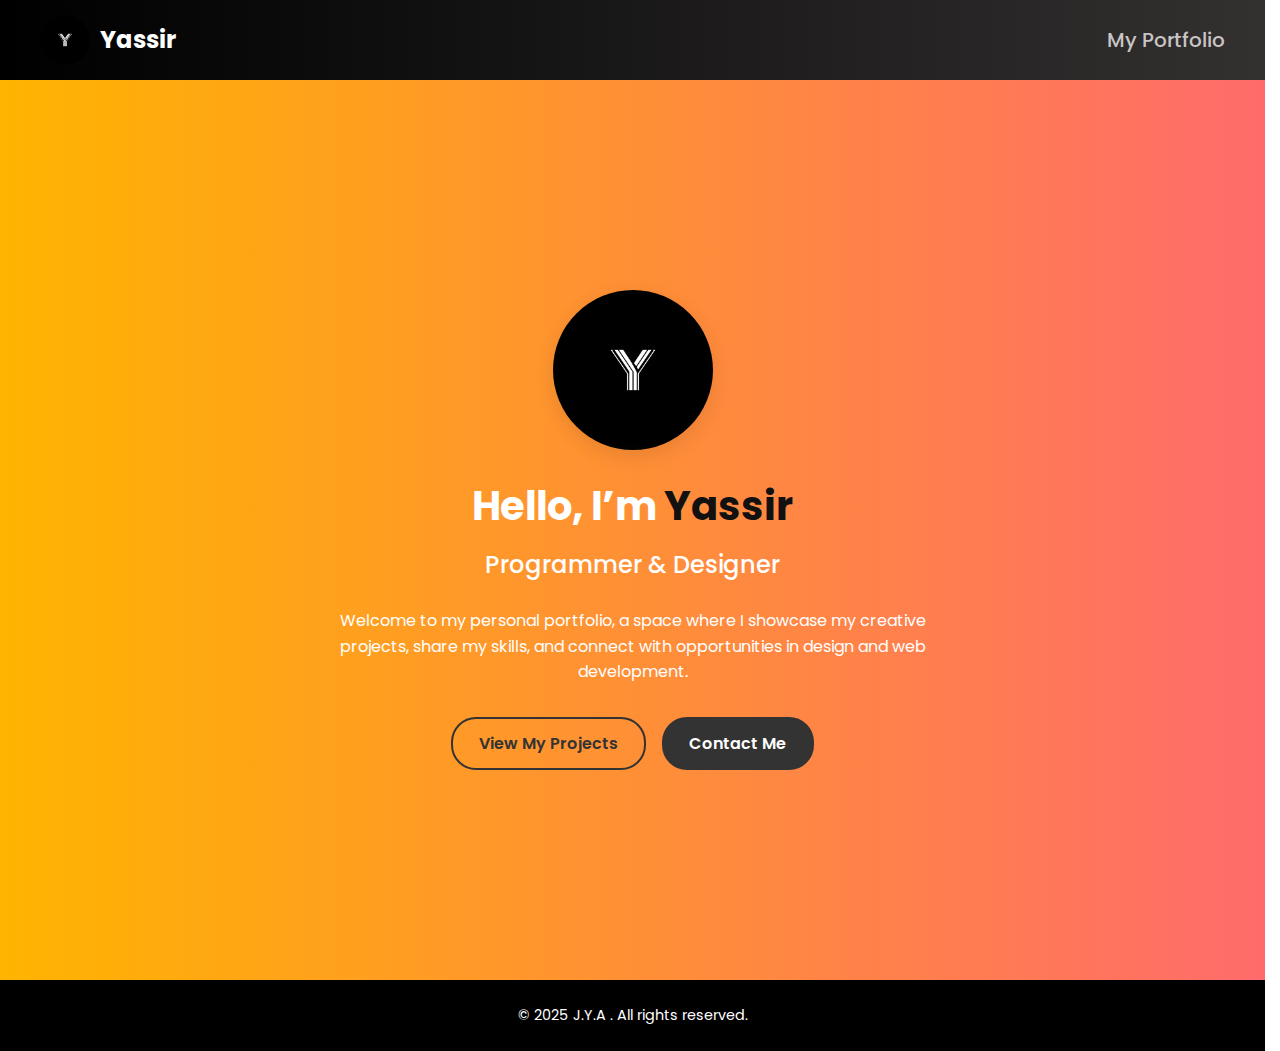
<file: index.html>
<!DOCTYPE html>
<html lang="en">
<head>
  <meta charset="UTF-8">
  <meta name="viewport" content="width=device-width, initial-scale=1.0">
  <meta name="description" content="Portfolio of Yassir's"/>
  <link rel="stylesheet" href="portolio_style.css">
  <link href="https://fonts.googleapis.com/css2?family=Poppins:wght@400;600&display=swap" rel="stylesheet">
  <title>Yassir’s Portfolio</title>
</head>
<body>
  <!-- header -->
  <header>
    <nav class="navbar-land">
      <div class="logo-land">
        <img src="m2.png" alt="Logo" class="logo-img-land">
        <h1 class="text-land">Yassir</h1>
      </div>
      <span></span>
      <span></span>
      <span></span>
      <ul class="nav-links-land">
        <li><a href="html/1nav.html">My Portfolio</a></li>
      </ul>
    </nav>
  </header>
  <!-- hero Section -->
  <section class="hero-land">
    <img src="m2.png" alt="Yassir">
    <h1 class="type">Hello, I’m <span style="color:#111;">Yassir</span></h1>
    <h2>Programmer & Designer</h2>
    <p>
      Welcome to my personal portfolio, a space where I showcase my creative projects, share my skills, and connect with opportunities in design and web development.
    </p>
    <div class="hero-buttons">
      <a href="html/4project.html" class="btn-pro">View My Projects</a>
      <a href="html/3contact.html" class="btn-con">Contact Me</a>
    </div>
  </section>
  <!-- footer -->
  <footer>
    <p>© 2025 J.Y.A . All rights reserved.</p>
  </footer>
</body>
</html>
</file>
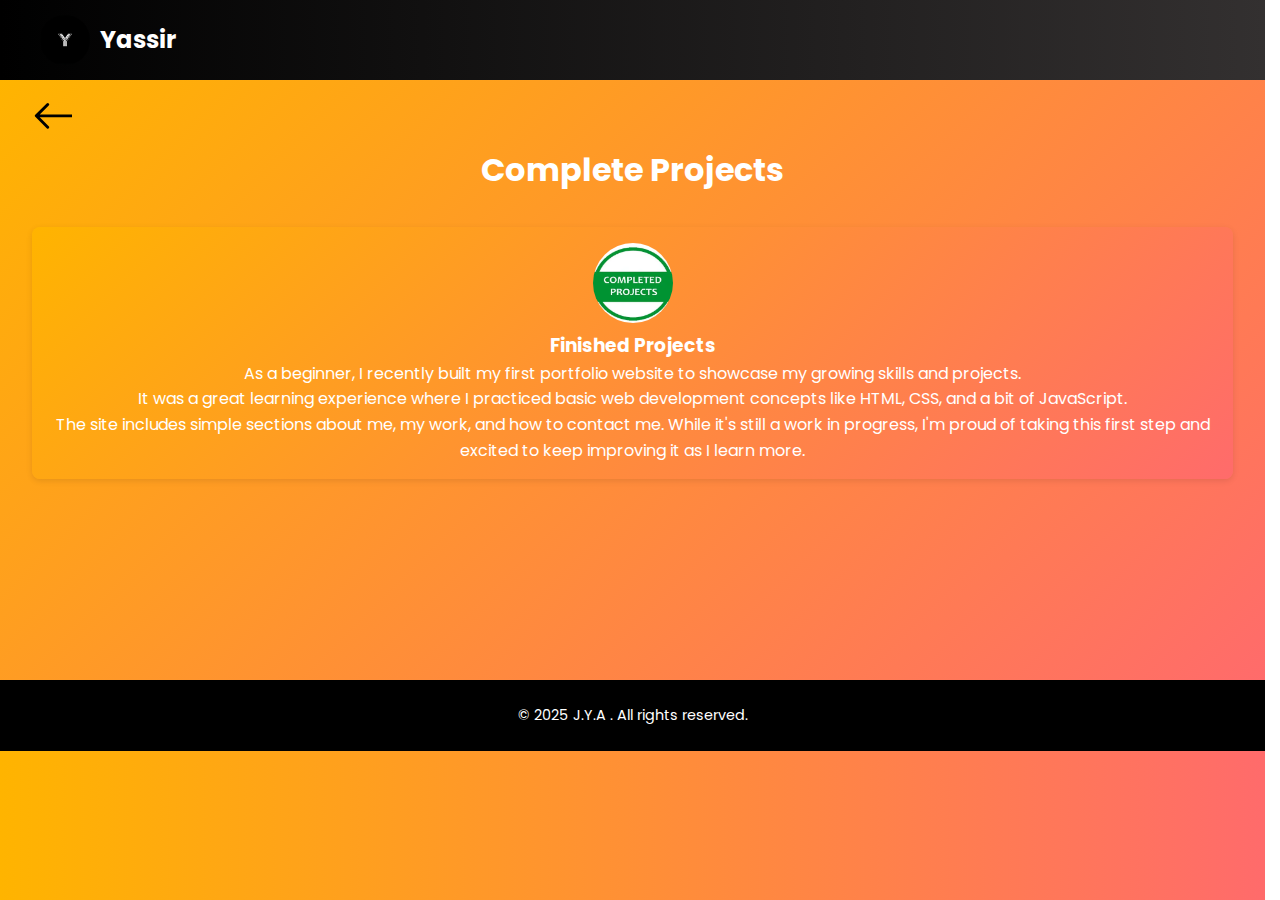
<file: html/10completedproj.html>
<!DOCTYPE html>
<html lang="en">
<head>
  <meta charset="UTF-8">
  <meta name="viewport" content="width=device-width, initial-scale=1.0">
  <meta name="description" content="Portfolio of Yassir’s"/>
  <link rel="stylesheet" href="portolio_style.css">
  <link href="https://fonts.googleapis.com/css2?family=Poppins:wght@400;600&display=swap" rel="stylesheet">
  <title>Yassir's Portfolio-completeproject</title>
</head>
<body>
  <!-- header -->
  <header>
    <nav class="navbar">
      <div class="logo">
        <img src="me.png" alt="Logo" class="logo-img">
        <h1 class="text">Yassir</h1>
      </div>
    </nav>
  </header>
  <!-- complete -->
  <section id="projects" class="projects">
    <div class="icon" style="position: absolute; margin-top: -4%;">
      <a href="4project.html">
    <svg xmlns="http://www.w3.org/2000/svg" width="40" height="40" fill="black" class="bi bi-arrow-left" viewBox="0 0 14 14">
      <path fill-rule="evenodd" d="M15 8a.5.5 0 0 0-.5-.5H2.707l3.147-3.146a.5.5 0 1 0-.708-.708l-4 4a.5.5 0 0 0 0 .708l4 4a.5.5 0 0 0 .708-.708L2.707 8.5H14.5A.5.5 0 0 0 15 8"/>
    </svg>
      </a>
    </div>
      <h1>Complete Projects</h1>
      <div class="project-grid">
        <div class="project-card">
          <img src="complete.webp" alt="completeimage">
          <h3>Finished Projects</h3>
          <p>As a beginner, I recently built my first portfolio website to showcase my growing skills and projects.</p>
          <p> It was a great learning experience where I practiced basic web development concepts like HTML, CSS, and a bit of JavaScript.</p>
          <p> The site includes simple sections about me, my work, and how to contact me. While it's still a work in progress, I'm proud of taking this first step and excited to keep improving it as I learn more.</p>
        </div>
      </div>
  </section>
     <!-- footer -->
  <footer>
    <p>© 2025 J.Y.A . All rights reserved.</p>
  </footer>
</body>
</html>
</file>
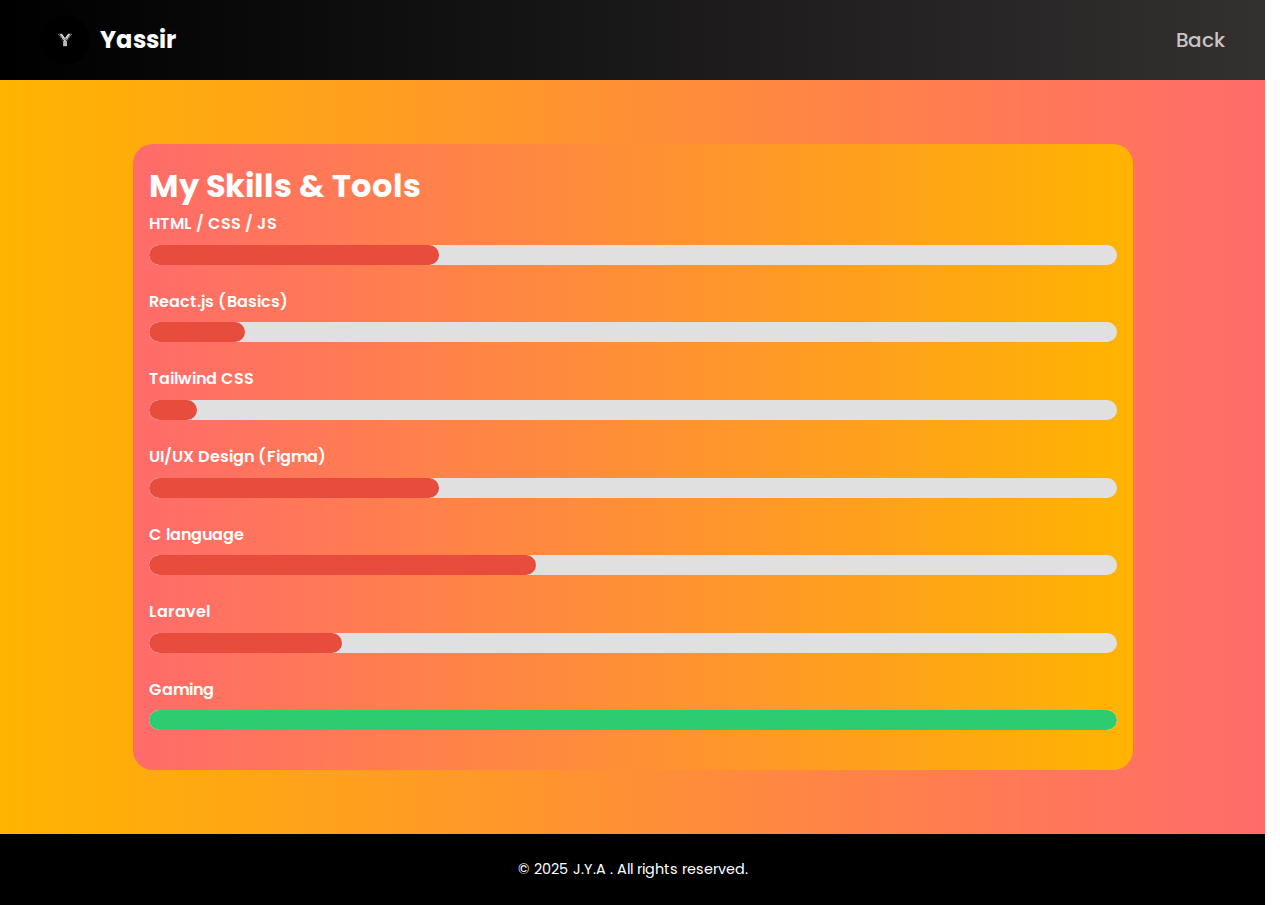
<file: html/13skills.html>
<!DOCTYPE html>
<html lang="en">
<head>
  <meta charset="UTF-8">
  <meta name="viewport" content="width=device-width, initial-scale=1.0">
  <meta name="description" content="Portfolio of Yassir’s"/>
  <link rel="stylesheet" href="portolio_style.css">
  <link href="https://fonts.googleapis.com/css2?family=Poppins:wght@400;600&display=swap" rel="stylesheet">
  <title>Skills & Tools Yassir's</title>
</head>
<body>
  <!-- header  -->
  <header>
    <nav class="navbar">
      <div class="logo">
        <img src="me.png" alt="Logo" class="logo-img">
        <h1 class="text">Yassir</h1>
      </div>
      <ul class="nav-links">
        <li><a href="2about.html">Back</a></li>
      </ul>
    </nav>
  </header>
  <!-- skill section -->
  <section class="container-skills">
    <h1 class="skill-text">My Skills & Tools</h1>

    <div class="skill">
      <div class="skill-name">HTML / CSS / JS</div>
      <div class="skill-bar"><div class="skill-fill" data-width="30%"></div></div>
    </div>

    <div class="skill">
      <div class="skill-name">React.js (Basics)</div>
      <div class="skill-bar"><div class="skill-fill" data-width="10%"></div></div>
    </div>

    <div class="skill">
      <div class="skill-name">Tailwind CSS</div>
      <div class="skill-bar"><div class="skill-fill" data-width="5%"></div></div>
    </div>

    <div class="skill">
      <div class="skill-name">UI/UX Design (Figma)</div>
      <div class="skill-bar"><div class="skill-fill" data-width="30%"></div></div>
    </div>

    <div class="skill">
      <div class="skill-name">C language</div>
      <div class="skill-bar"><div class="skill-fill" data-width="40%"></div></div>
    </div>

    <div class="skill">
      <div class="skill-name">Laravel</div>
      <div class="skill-bar"><div class="skill-fill" data-width="20%"></div></div>
    </div>

    <div class="skill">
      <div class="skill-name">Gaming</div>
      <div class="skill-bar"><div class="skill-fill" data-width="100%"></div></div>
    </div>
  </section>
    <!-- footer -->
  <footer>
    <p>© 2025 J.Y.A . All rights reserved.</p>
  </footer>
  <!-- js -->
  <script src="skills.js"></script> 
</body>
</html>
</file>
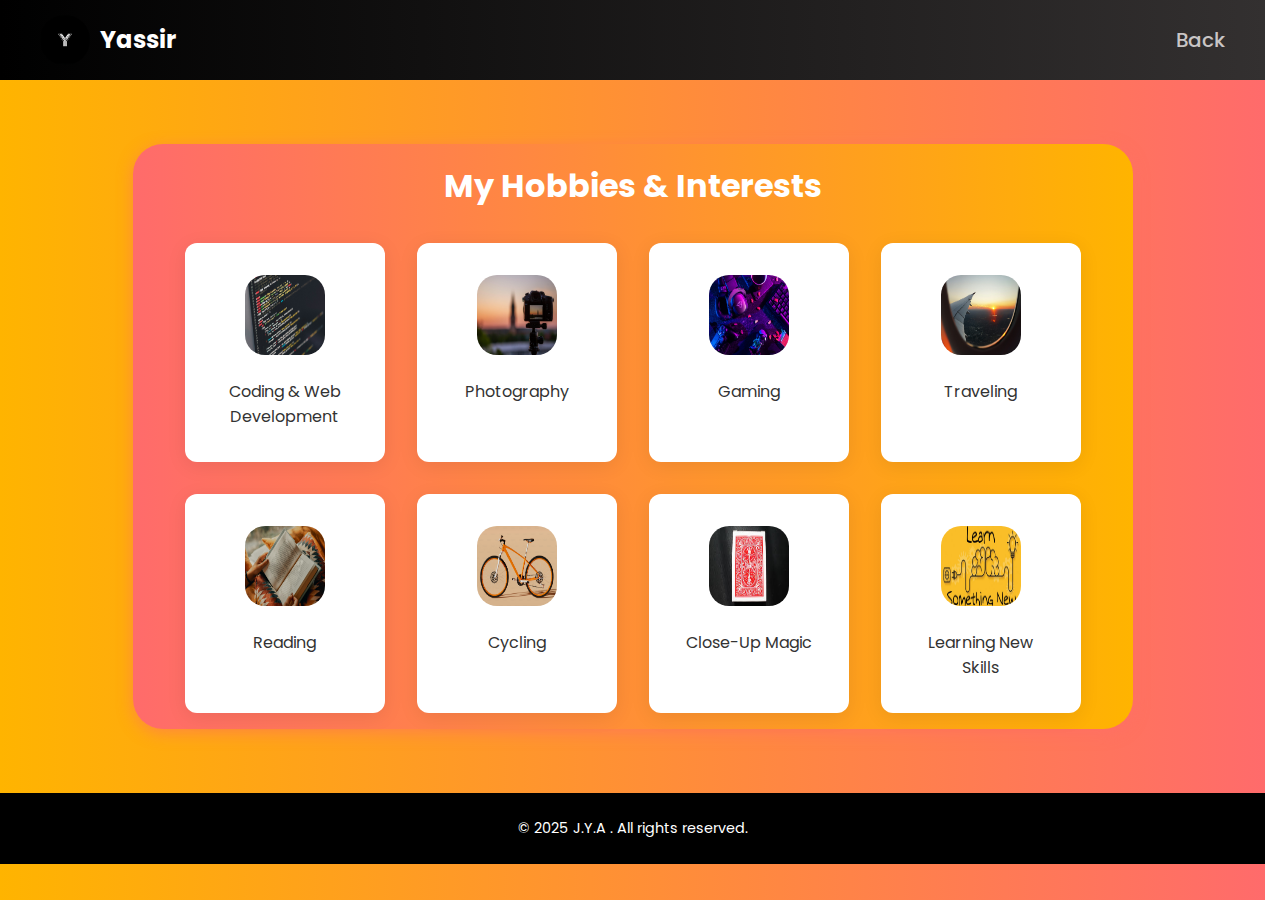
<file: html/14hobbies.html>
<!DOCTYPE html>
<html lang="en">
<head>
  <meta charset="UTF-8">
  <meta name="viewport" content="width=device-width, initial-scale=1.0">
  <meta name="description" content="Portfolio of Yassir’s"/>
  <link rel="stylesheet" href="portolio_style.css">
  <link href="https://fonts.googleapis.com/css2?family=Poppins:wght@400;600&display=swap" rel="stylesheet">
  <title>Hobbies & Interests Yassir’s</title>
</head>
<body>
  <header>
    <nav class="navbar">
      <div class="logo">
        <img src="me.png" alt="Logo" class="logo-img">
        <h1 class="text">Yassir</h1>
      </div>
      <ul class="nav-links">
        <li><a href="2about.html">Back</a></li>
      </ul>
    </nav>
  </header>

  <section class="container-hob">
    <h1 class="text-hob">My Hobbies & Interests</h1>
    <div class="hobbies">
      <div class="hobby-card">
        <img src="coding.jpg" alt="Coding">
        <p>Coding & Web Development</p>
      </div>
      <div class="hobby-card">
        <img src="photography.jpeg" alt="Photography">
        <p>Photography</p>
      </div>
      <div class="hobby-card">
        <img src="gaming.jpg" alt="Gaming">
        <p>Gaming</p>
      </div>
      <div class="hobby-card">
        <img src="travel2.jpg" alt="Travel">
        <p>Traveling</p>
      </div>
      <div class="hobby-card">
        <img src="reading.jpg" alt="Reading">
        <p>Reading</p>
      </div>
      <div class="hobby-card">
        <img src="cycling.jpg" alt="Cycling">
        <p>Cycling</p>
      </div>
      <div class="hobby-card">
        <img src="closeupmagic.jpg" alt="Close-Up Magic">
        <p>Close-Up Magic</p>
      </div>
      <div class="hobby-card">
        <img src="learning.jpg" alt="Learning New Skills">
        <p>Learning New Skills</p>
      </div>
    </div>
  </section>
    <!-- footer -->
  <footer>
    <p>© 2025 J.Y.A . All rights reserved.</p>
  </footer>
</body>
</html>
</file>
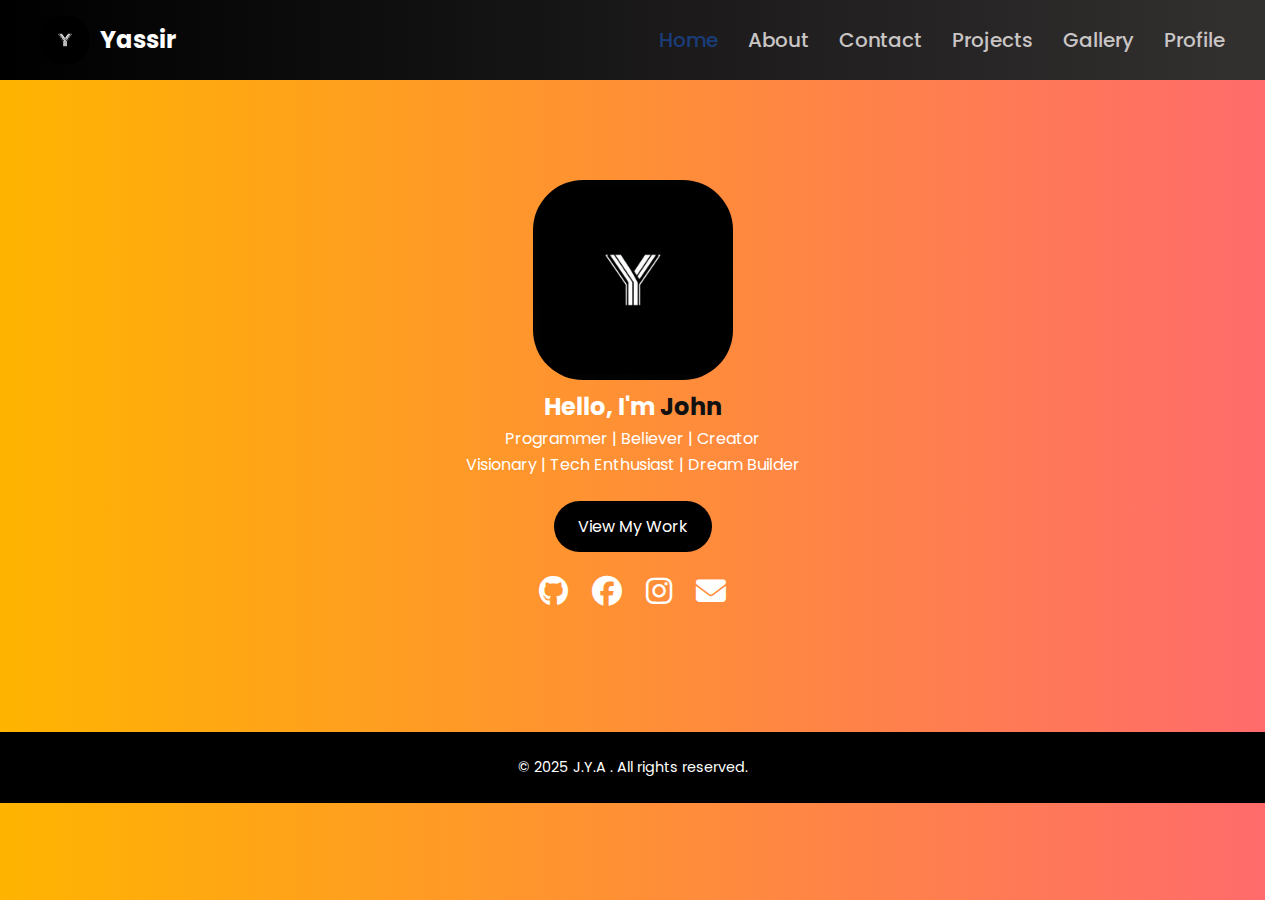
<file: html/1nav.html>
<!DOCTYPE html>
<html lang="en">
<head>
  <meta charset="UTF-8">
  <meta name="viewport" content="width=device-width, initial-scale=1.0">
  <meta name="description" content="Portfolio of Yassir's"/>
  <link rel="stylesheet" href="https://cdnjs.cloudflare.com/ajax/libs/font-awesome/6.5.0/css/all.min.css"/>
  <link rel="stylesheet" href="portolio_style.css">
  <link href="https://fonts.googleapis.com/css2?family=Poppins:wght@400;600&display=swap" rel="stylesheet">
  <title>Yassir's Portfolio</title>
</head>
<body>
  <!-- header  -->
  <header>
       <nav class="navbar">
          <div class="logo">
              <img src="me.png" alt="Logo" class="logo-img">
              <h1 class="text">Yassir</h1>
           </div>
           <div class="nav-toggle">
            <span class="bar"></span>
            <span class="bar"></span>
            <span class="bar"></span>
            </div>
          <ul class="nav-links">
              <li><a href="1nav.html" class="active">Home</a></li>
              <li><a href="2about.html">About</a></li>
              <li><a href="3contact.html">Contact</a></li>
              <li><a href="4project.html">Projects</a></li>
              <li><a href="5gallery.html">Gallery</a></li>
              <li><a href="6profile.html">Profile</a></li>
          </ul>
      </nav>
  </header>

    <!-- Home Section -->
  <section class="hero" id="home">
    <div class="pic">
      <img src="me.png" alt="me">
    </div>
    <div class="words">
      <h2>Hello, I'm <span>John</span></h2>
      <p>Programmer | Believer | Creator</p>
      <p>Visionary | Tech Enthusiast | Dream Builder</p>
      <a href="4project.html" class="btn">View My Work</a>
    </div>
    <div class="social-links">
      <a href="https://github.com/atupjohnyaser-exe" target="_blank"><i class="fab fa-github"></i></a>
      <a href="https://www.facebook.com/YasserRoof56" target="_blank"><i class="fab fa-facebook"></i></a>
      <a href="https://www.instagram.com/jyasserroof56/" target="_blank"><i class="fab fa-instagram"></i></a>
      <a href="mailto:atup.john_yaser@hnu.edu.ph"><i class="fas fa-envelope"></i></a>
    </div>
  </section>
  <!-- foter -->
  <footer class="foot-er">
    <p>© 2025 J.Y.A . All rights reserved.</p>
  </footer>
  <!-- js -->
  <script src="script.js"></script>
  <script src="scrip2.js"></script>
  
</body>
</html>
</file>
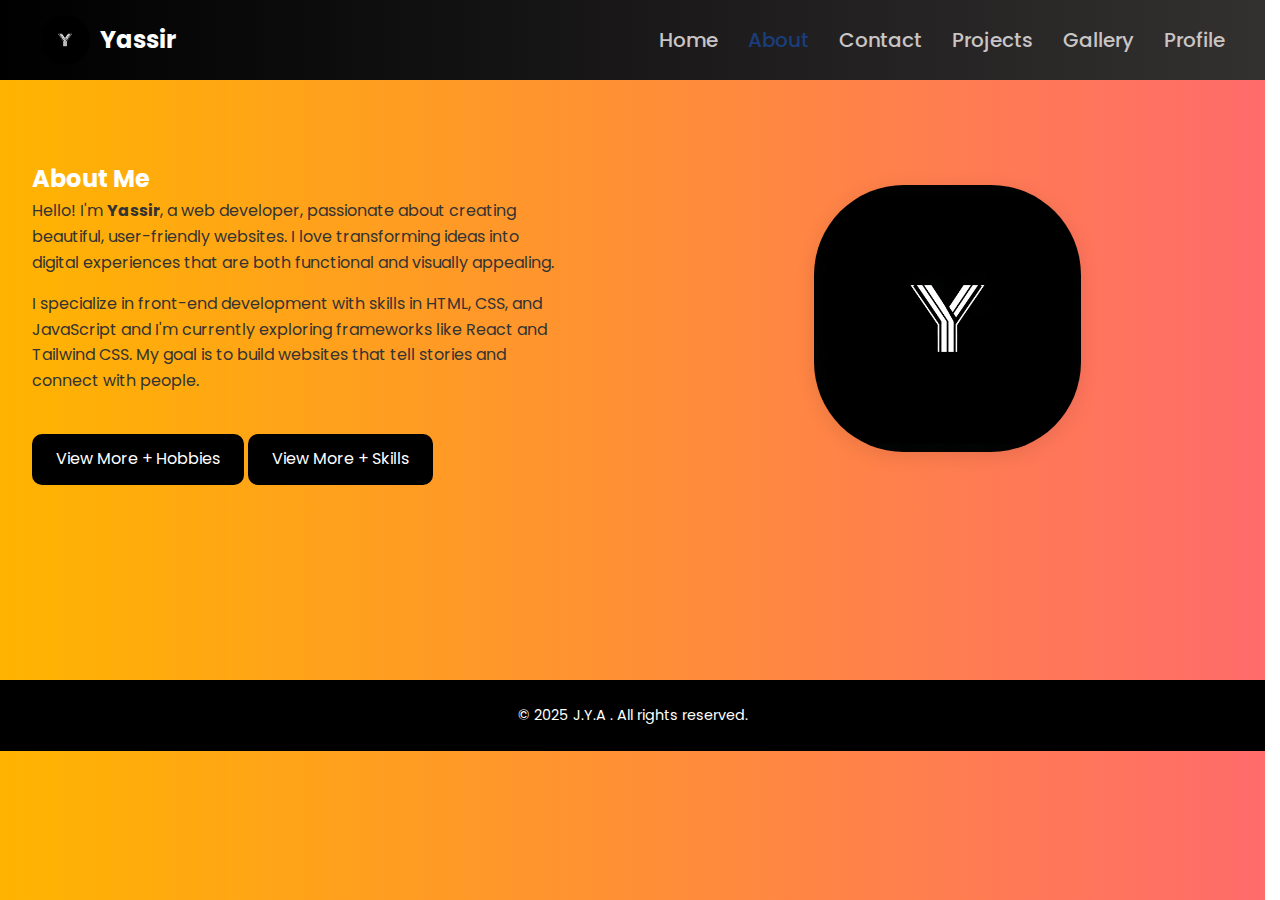
<file: html/2about.html>
<!DOCTYPE html>
<html lang="en">
<head>
  <meta charset="UTF-8">
  <meta name="viewport" content="width=device-width, initial-scale=1.0">
  <meta name="description" content="Portfolio of Yassir's"/>
  <link rel="stylesheet" href="portolio_style.css">
  <link href="https://fonts.googleapis.com/css2?family=Poppins:wght@400;600&display=swap" rel="stylesheet">
  <title>Yassir's Portfolio</title>
</head>
<body>
  <!-- header -->
  <header>
       <nav class="navbar">
          <div class="logo">
              <img src="me.png" alt="Logo" class="logo-img">
              <h1 class="text">Yassir</h1>
           </div>
           <div class="nav-toggle">
            <span class="bar"></span>
            <span class="bar"></span>
            <span class="bar"></span>
            </div>
          <ul class="nav-links">
              <li><a href="1nav.html">Home</a></li>
              <li><a href="2about.html" class="active">About</a></li>
              <li><a href="3contact.html">Contact</a></li>
              <li><a href="4project.html">Projects</a></li>
              <li><a href="5gallery.html">Gallery</a></li>
              <li><a href="6profile.html">Profile</a></li>
          </ul>
      </nav>
  </header>
    <!-- About Section -->
    <section class="about-section">
    <div class="about-container">
      <div class="about-text">
        <h2>About Me</h2>
          <p>Hello! I'm <strong>Yassir</strong>, a web developer, passionate about creating beautiful, user-friendly websites. I love transforming ideas into digital experiences that are both functional and visually appealing.</p>
          <p>I specialize in front-end development with skills in HTML, CSS, and JavaScript and I'm currently exploring frameworks like React and Tailwind CSS. My goal is to build websites that tell stories and connect with people.</p>
          <a href="14hobbies.html" class="btn-about">View More + Hobbies</a>
          <a href="13skills.html" class="btn-about">View More + Skills</a>
      </div>
      <div class="about-image">
        <img src="me.png" alt="Yassir’s">
      </div>
    </div>
    </section>

    <!-- footer -->
  <footer>
    <p>© 2025 J.Y.A . All rights reserved.</p>
  </footer>
    
  <script src="scrip2.js"></script>
</body>
</html>
</file>
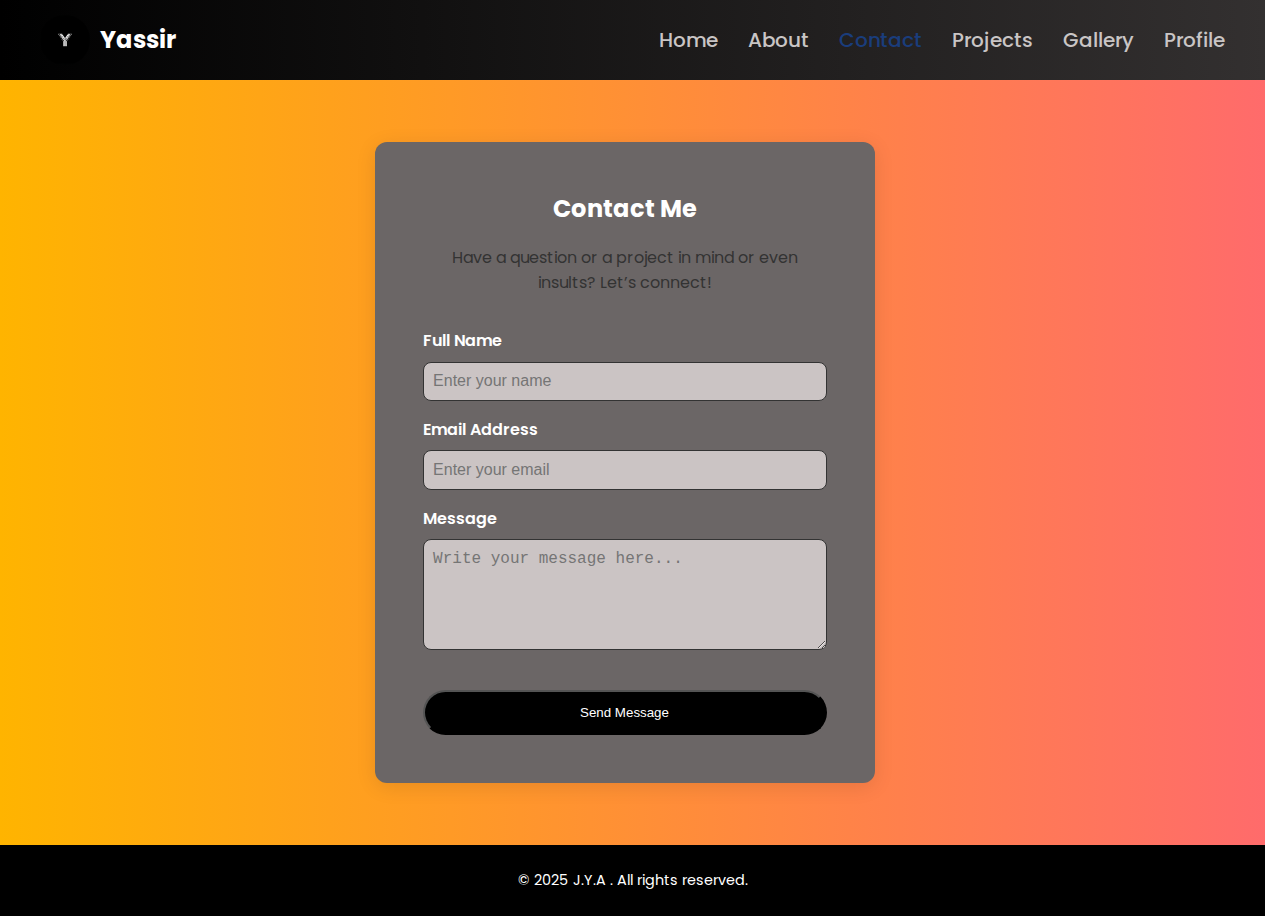
<file: html/3contact.html>
<!DOCTYPE html>
<html lang="en">
<head>
  <meta charset="UTF-8">
  <meta name="viewport" content="width=device-width, initial-scale=1.0">
  <meta name="description" content="Portfolio of Yassir’s"/>
  <link rel="stylesheet" href="portolio_style.css">
  <link href="https://fonts.googleapis.com/css2?family=Poppins:wght@400;600&display=swap" rel="stylesheet">
  <title>Yassir's Portfolio</title>
</head>
<body>
    <!-- header -->
  <header>
     <nav class="navbar">
        <div class="logo">
            <img src="me.png" alt="Logo" class="logo-img">
            <h1 class="text">Yassir</h1>
         </div>
         <div class="nav-toggle">
            <span class="bar"></span>
            <span class="bar"></span>
            <span class="bar"></span>
            </div>
          <ul class="nav-links">
            <li><a href="1nav.html">Home</a></li>
            <li><a href="2about.html">About</a></li>
            <li><a href="3contact.html" class="active">Contact</a></li>
            <li><a href="4project.html">Projects</a></li>
            <li><a href="5gallery.html">Gallery</a></li>
            <li><a href="6profile.html">Profile</a></li>
        </ul>
    </nav>
  </header>
    <!-- contact section -->
    <section class="contact-section">
      <div class="container-cons">
        <div class="contact-box">
          <h2>Contact Me</h2>
          <p>Have a question or a project in mind or even insults? Let’s connect!</p>

          <form id="contactForm">
            <div class="form-group">
              <label for="name">Full Name</label>
              <input type="text" id="name" placeholder="Enter your name" required />
            </div>

            <div class="form-group">
              <label for="email">Email Address</label>
              <input type="email" id="email" placeholder="Enter your email" required />
            </div>

            <div class="form-group">
              <label for="message">Message</label>
              <textarea id="message" rows="5" placeholder="Write your message here..." required></textarea>
            </div>

            <button type="submit" class="btn">Send Message</button>
          </form>
        </div>
      </div>
    </section>

    <!-- ooter -->
  <footer>
    <p>© 2025 J.Y.A . All rights reserved.</p>
  </footer>

    <!-- JS -->
  <script src="scrip2.js"></script>
  <script src="script.js"></script>
</body>
</html>
</file>
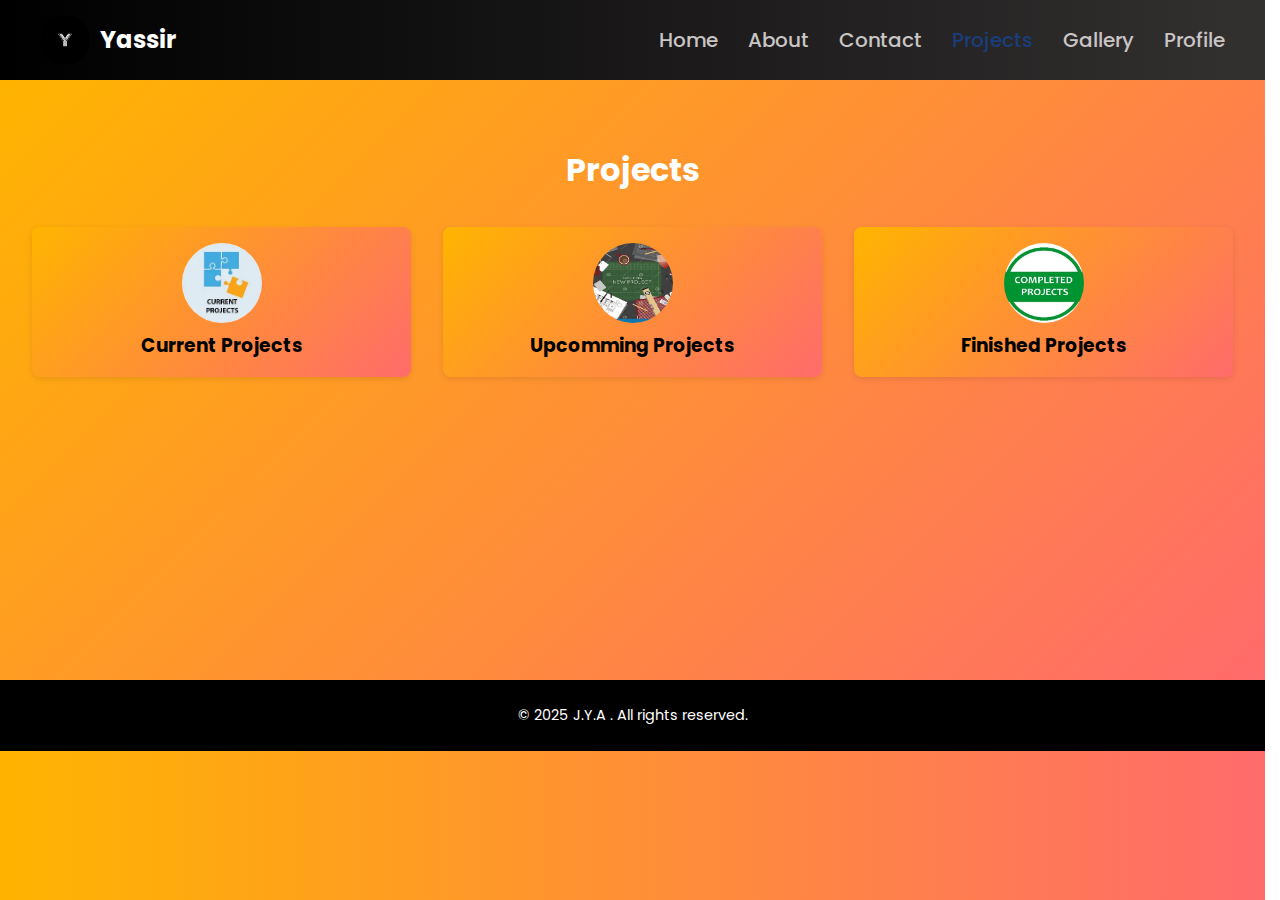
<file: html/4project.html>
<!DOCTYPE html>
<html lang="en">
<head>
  <meta charset="UTF-8">
  <meta name="viewport" content="width=device-width, initial-scale=1.0">
  <meta name="description" content="Portfolio of Yassir’s"/>
  <link rel="stylesheet" href="portolio_style.css">
  <link href="https://fonts.googleapis.com/css2?family=Poppins:wght@400;600&display=swap" rel="stylesheet">
  <title>Yassir's Portfolio</title>
</head>
<body>
   <!-- header  -->
  <header>
      <nav class="navbar">
        <div class="logo">
            <img src="me.png" alt="Logo" class="logo-img">
            <h1 class="text">Yassir</h1>
        </div>
          <div class="nav-toggle">
            <span class="bar"></span>
            <span class="bar"></span>
            <span class="bar"></span>
          </div>
          <ul class="nav-links">
              <li><a href="1nav.html">Home</a></li>
              <li><a href="2about.html">About</a></li>
              <li><a href="3contact.html">Contact</a></li>
              <li><a href="4project.html" class="active">Projects</a></li>
              <li><a href="5gallery.html">Gallery</a></li>
              <li><a href="6profile.html">Profile</a></li>
          </ul>
      </nav>
  </header>


  <section id="projects" class="projects">
    <h1>Projects</h1>
  <div class="project-grid">
    <a href="8currentproj.html">
      <div class="project-card">
          <img src="current.webp" alt="currentimage">
          <h3>Current Projects</h3>
      </div>
    </a>
    <a href="9upcommingptoj.html">
      <div class="project-card">
          <img src="comming.webp" alt="comingimage">
          <h3>Upcomming Projects</h3>
      </div>
    </a>
    <a href="10completedproj.html">
      <div class="project-card">
          <img src="complete.webp" alt="completeimage">
          <h3>Finished Projects</h3>
      </div>
    </a>
  </div>
  </section>
     <!-- footer -->
  <footer>
    <p>© 2025 J.Y.A . All rights reserved.</p>
  </footer>
    <!-- js -->
  <script src="scrip2.js"></script>
</body>
</html>
</file>
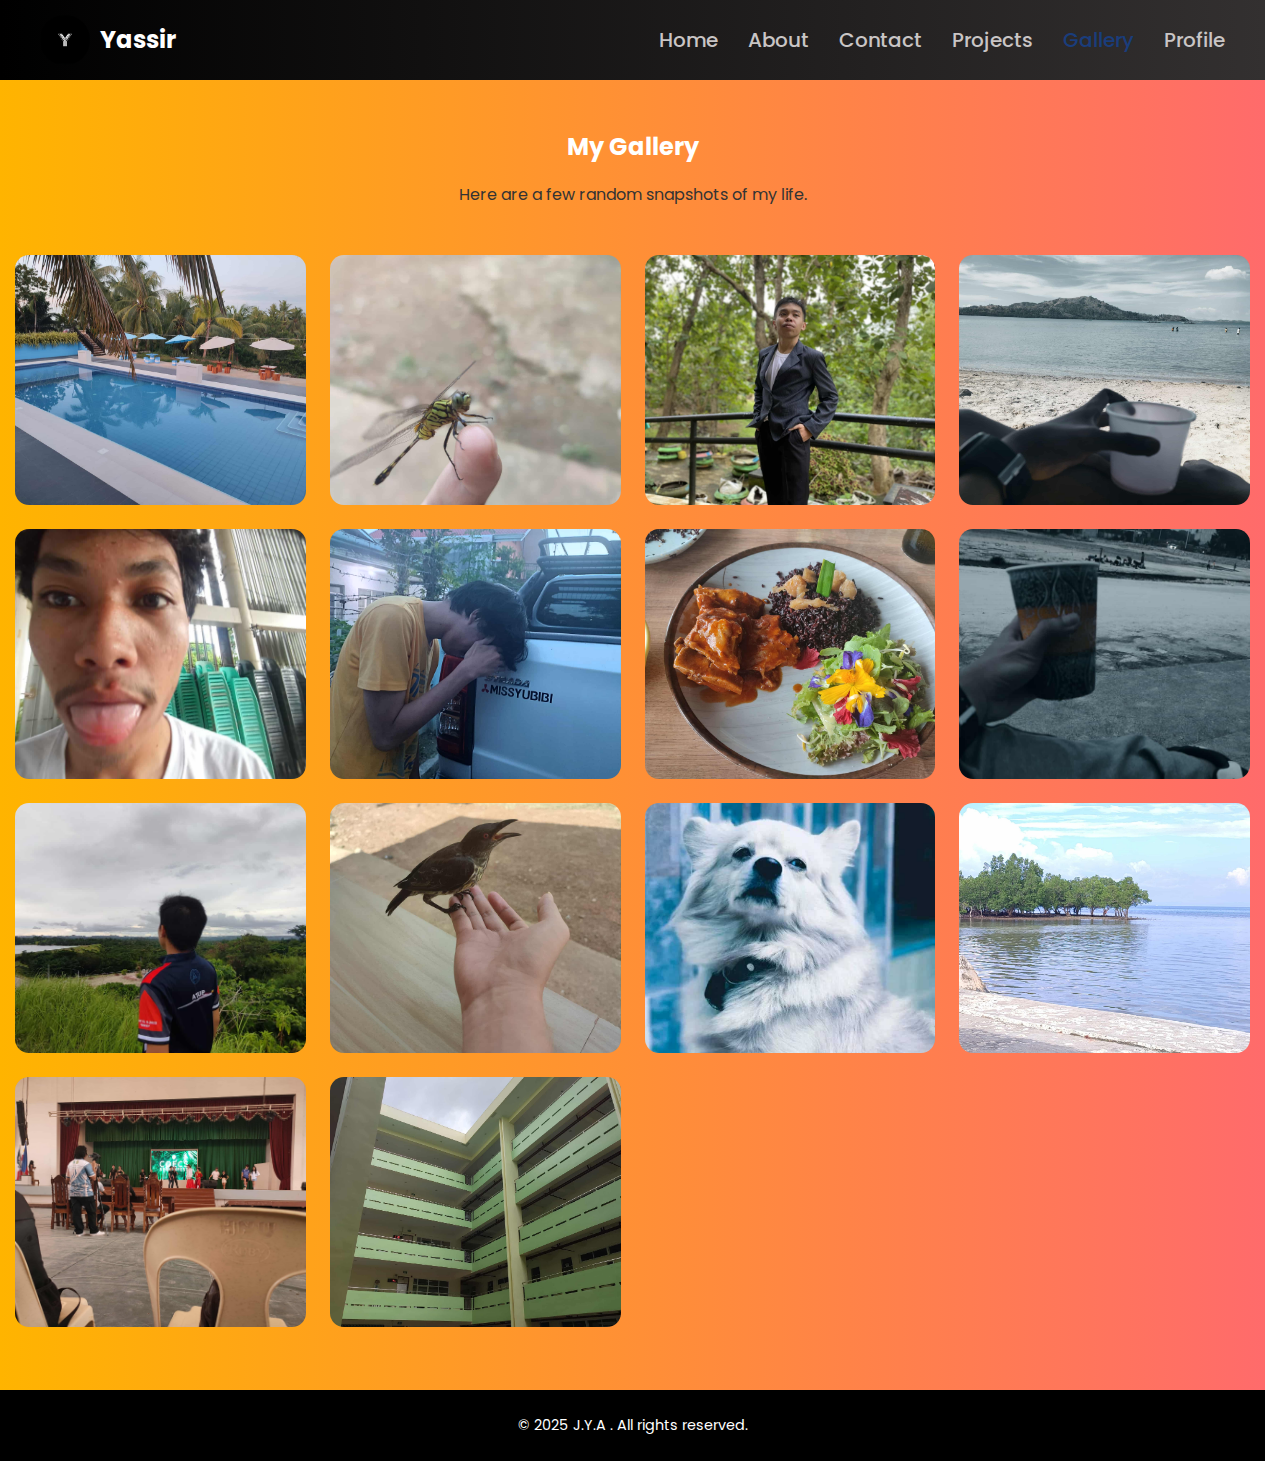
<file: html/5gallery.html>
<!DOCTYPE html>
<html lang="en">
<head>
  <meta charset="UTF-8">
  <meta name="viewport" content="width=device-width, initial-scale=1.0">
  <meta name="description" content="Portfolio of Yassir’s"/>
  <link rel="stylesheet" href="portolio_style.css">
  <link href="https://fonts.googleapis.com/css2?family=Poppins:wght@400;600&display=swap" rel="stylesheet">
  <title>Yassir's Portfolio</title>
</head>
<body>
<!-- header  -->
  <header>
       <nav class="navbar">
          <div class="logo">
              <img src="me.png" alt="Logo" class="logo-img">
              <h1 class="text">Yassir</h1>
           </div>
           <div class="nav-toggle">
            <span class="bar"></span>
            <span class="bar"></span>
            <span class="bar"></span>
            </div>
          <ul class="nav-links">
              <li><a href="1nav.html">Home</a></li>
              <li><a href="2about.html">About</a></li>
              <li><a href="3contact.html">Contact</a></li>
              <li><a href="4project.html">Projects</a></li>
              <li><a href="5gallery.html" class="active">Gallery</a></li>
              <li><a href="6profile.html">Profile</a></li>
          </ul>
      </nav>
  </header>
  <!-- gallery Section -->
  <section class="gallery-section">
    <div class="container">
      <h2>My Gallery</h2>
      <p class="gallery-intro">Here are a few random snapshots of my life.</p>
      <div class="image-grid">
        <img src="gal1.jpg" alt="Gallery photo 1">
        <img src="gal2.jpg" alt="Gallery photo 2">
        <img src="gal3.jpg" alt="Gallery photo 3">
        <img src="gal4.jpg" alt="Gallery photo 4">
        <img src="gal5.jpg" alt="Gallery photo 5">
        <img src="gal6.jpg" alt="Gallery photo 6">
        <img src="gal7.jpg" alt="Gallery photo 7">
        <img src="gal8.jpg" alt="Gallery photo 8">
        <img src="gal9.jpg" alt="Gallery photo 9">
        <img src="gal10.jpg" alt="Gallery photo 10">
        <img src="gal11.jpg" alt="Gallery photo 11">
        <img src="gal12.jpg" alt="Gallery photo 12">
        <img src="gal13.jpg" alt="Gallery photo 13">
        <img src="gal14.jpg" alt="Gallery photo 14">
      </div>
    </div>
  </section>
  <!-- footer -->
  <footer>
    <p>© 2025 J.Y.A . All rights reserved.</p>
  </footer>
  <!-- js -->
  <script src="scrip2.js"></script>
</body>
</html>
</file>
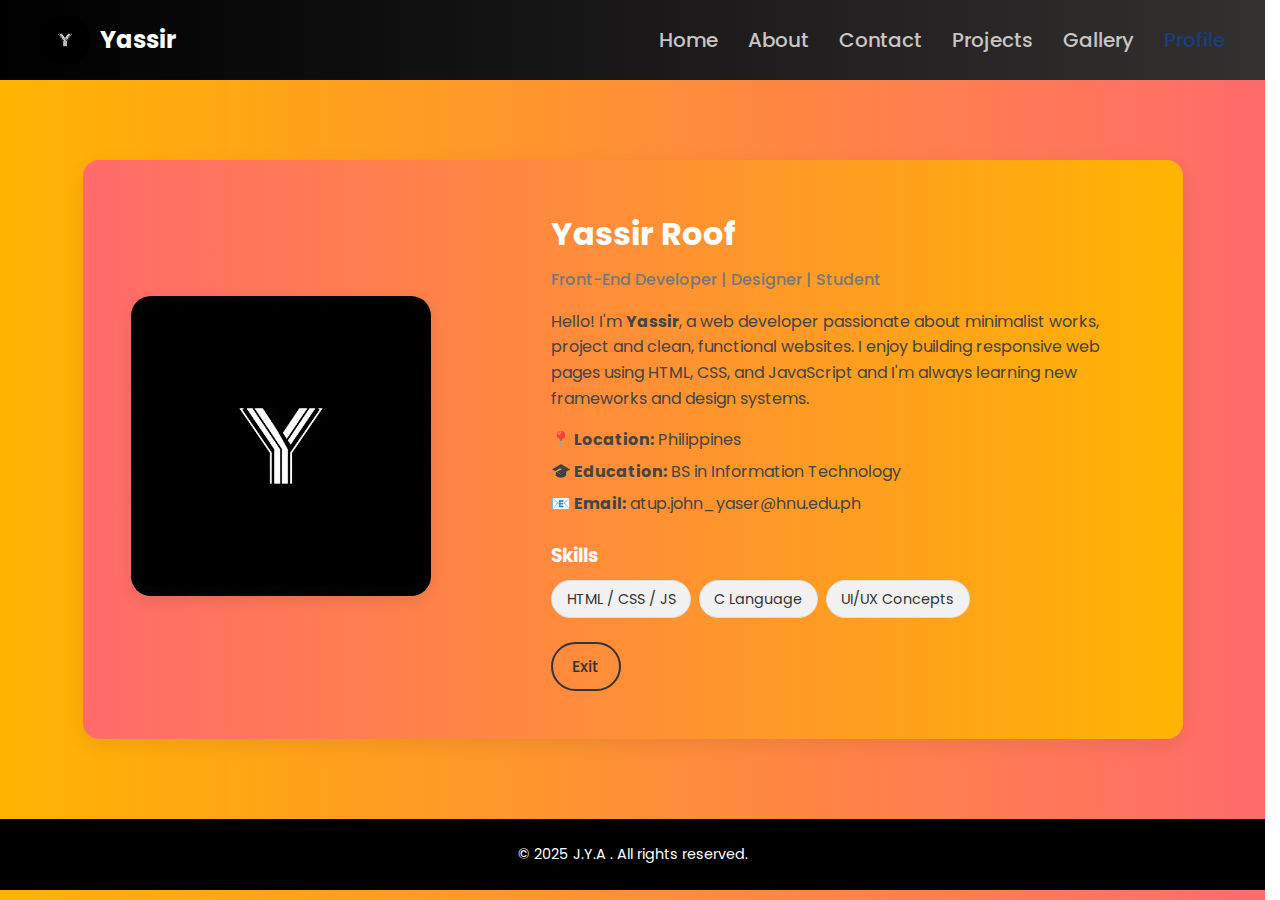
<file: html/6profile.html>
<!DOCTYPE html>
<html lang="en">
<head>
  <meta charset="UTF-8">
  <meta name="viewport" content="width=device-width, initial-scale=1.0">
  <meta name="description" content="Portfolio of Yassir’s"/>
  <link rel="stylesheet" href="portolio_style.css">
  <link href="https://fonts.googleapis.com/css2?family=Poppins:wght@400;600&display=swap" rel="stylesheet">
  <title>Yassir's Portfolio</title>
</head>
<body>
  <!-- header  -->
  <header>
       <nav class="navbar">
          <div class="logo">
              <img src="me.png" alt="Logo" class="logo-img">
              <h1 class="text">Yassir</h1>
           </div>
           <div class="nav-toggle">
            <span class="bar"></span>
            <span class="bar"></span>
            <span class="bar"></span>
            </div>
          <ul class="nav-links">
              <li><a href="1nav.html">Home</a></li>
              <li><a href="2about.html">About</a></li>
              <li><a href="3contact.html">Contact</a></li>
              <li><a href="4project.html">Projects</a></li>
              <li><a href="5gallery.html">Gallery</a></li>
              <li><a href="6profile.html" class="active">Profile</a></li>
          </ul>
      </nav>
  </header>
  <!-- profile section -->
  <section class="profile-section">
    <div class="profile-photo">
      <img src="me.png" alt="Yassir">
    </div>
      <div class="profile-info">
      <h2>Yassir Roof</h2>
      <p class="role">Front-End Developer | Designer | Student</p>
      <p>
        Hello! I'm <strong>Yassir</strong>, a web developer passionate about minimalist works, project and clean, functional websites.
        I enjoy building responsive web pages using HTML, CSS, and JavaScript and I'm always learning new frameworks and design systems.
      </p>

      <div class="profile-details">
        <p><strong>📍 Location:</strong> Philippines</p>
        <p><strong>🎓 Education:</strong> BS in Information Technology</p>
        <p><strong>📧 Email:</strong> atup.john_yaser@hnu.edu.ph</p>
      </div>

      <div class="skills">
        <h3>Skills</h3>
        <ul class="skills-list">
          <li>HTML / CSS / JS</li>
          <li>C Language</li>
          <li>UI/UX Concepts</li>
        </ul>
      </div>
        <a href="index.html" class="btn-outline">Exit</a>
    </div>
  </section>
  <!-- footer -->
  <footer>
    <p>© 2025 J.Y.A . All rights reserved.</p>
  </footer>
<!-- js -->
  <script src="scrip2.js"></script>
</body>
</html>
</file>
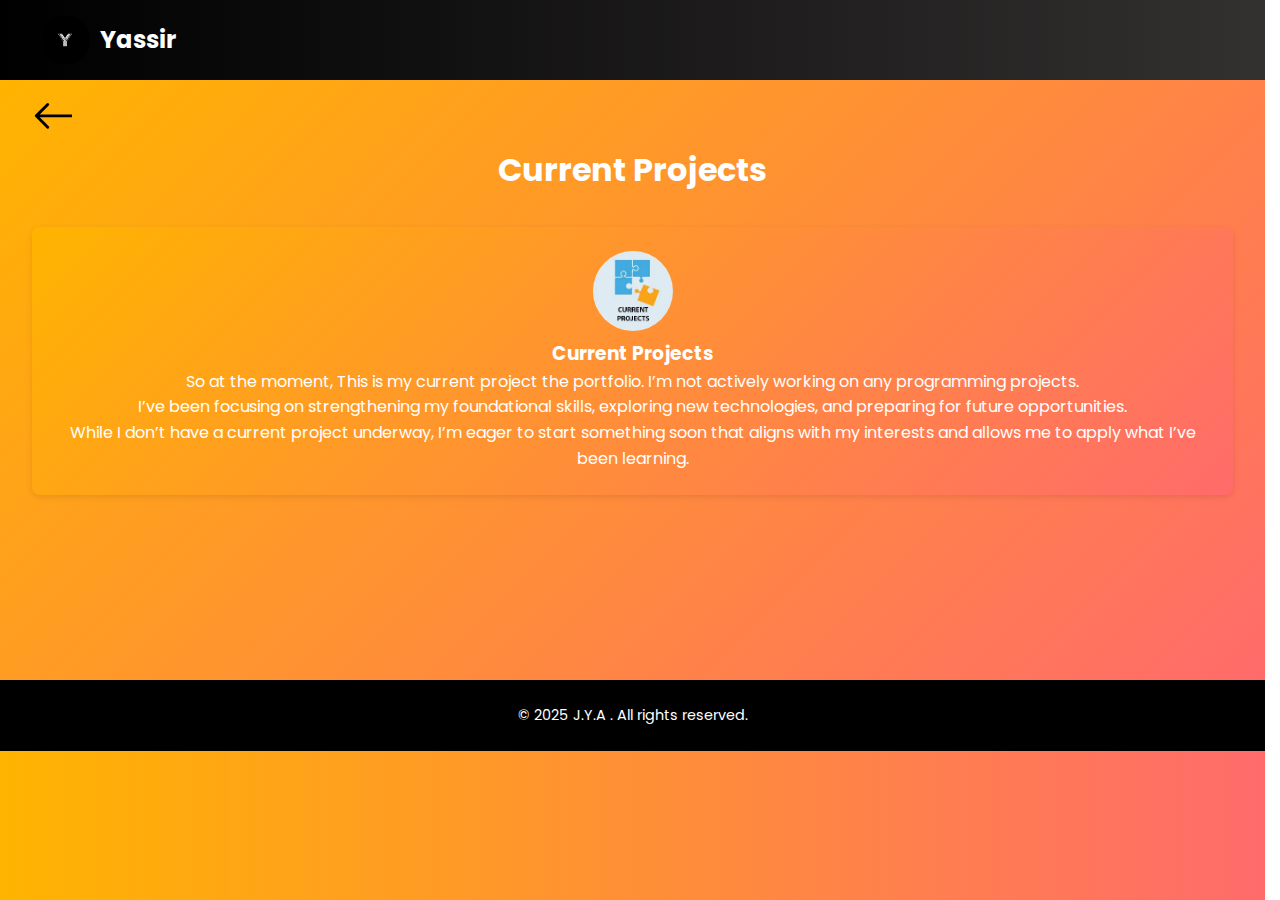
<file: html/8currentproj.html>
<!DOCTYPE html>
<html lang="en">
<head>
  <meta charset="UTF-8">
  <meta name="viewport" content="width=device-width, initial-scale=1.0">
  <meta name="description" content="Portfolio of Yassir’s"/>
  <link rel="stylesheet" href="portolio_style.css">
  <link href="https://fonts.googleapis.com/css2?family=Poppins:wght@400;600&display=swap" rel="stylesheet">
  <title>Yassir's Portfolio-currentproject</title>
</head>
<body>
  <!-- header -->
  <header>
    <nav class="navbar">
      <div class="logo">
        <img src="me.png" alt="Logo" class="logo-img">
        <h1 class="text">Yassir</h1>
      </div>
    </nav>
  </header>
<!-- current -->
  <section id="projects" class="projects-current">
      <div class="icon-current" style="position: absolute; margin-top: -4%;">
        <a href="4project.html">
  <svg xmlns="http://www.w3.org/2000/svg" width="40" height="40" fill="black" class="bi bi-arrow-left" viewBox="0 0 14 14">
    <path fill-rule="evenodd" d="M15 8a.5.5 0 0 0-.5-.5H2.707l3.147-3.146a.5.5 0 1 0-.708-.708l-4 4a.5.5 0 0 0 0 .708l4 4a.5.5 0 0 0 .708-.708L2.707 8.5H14.5A.5.5 0 0 0 15 8"/>
  </svg>
        </a>
      </div>
        <h1>Current Projects</h1>
        <div class="project-grid-current">
          <div class="project-card-current">
            <img src="current.webp" alt="currentimage">
            <h3>Current Projects</h3>
            <p>So at the moment, This is my current project the portfolio. I’m not actively working on any programming projects.</p>
            <p> I’ve been focusing on strengthening my foundational skills, exploring new technologies, and preparing for future opportunities.</p>
            <p> While I don’t have a current project underway, I’m eager to start something soon that aligns with my interests and allows me to apply what I’ve been learning.</p>
          </div>
        </div>
  </section>
     <!-- footer -->
  <footer>
    <p>© 2025 J.Y.A . All rights reserved.</p>
  </footer>
</body>
</html>
</file>
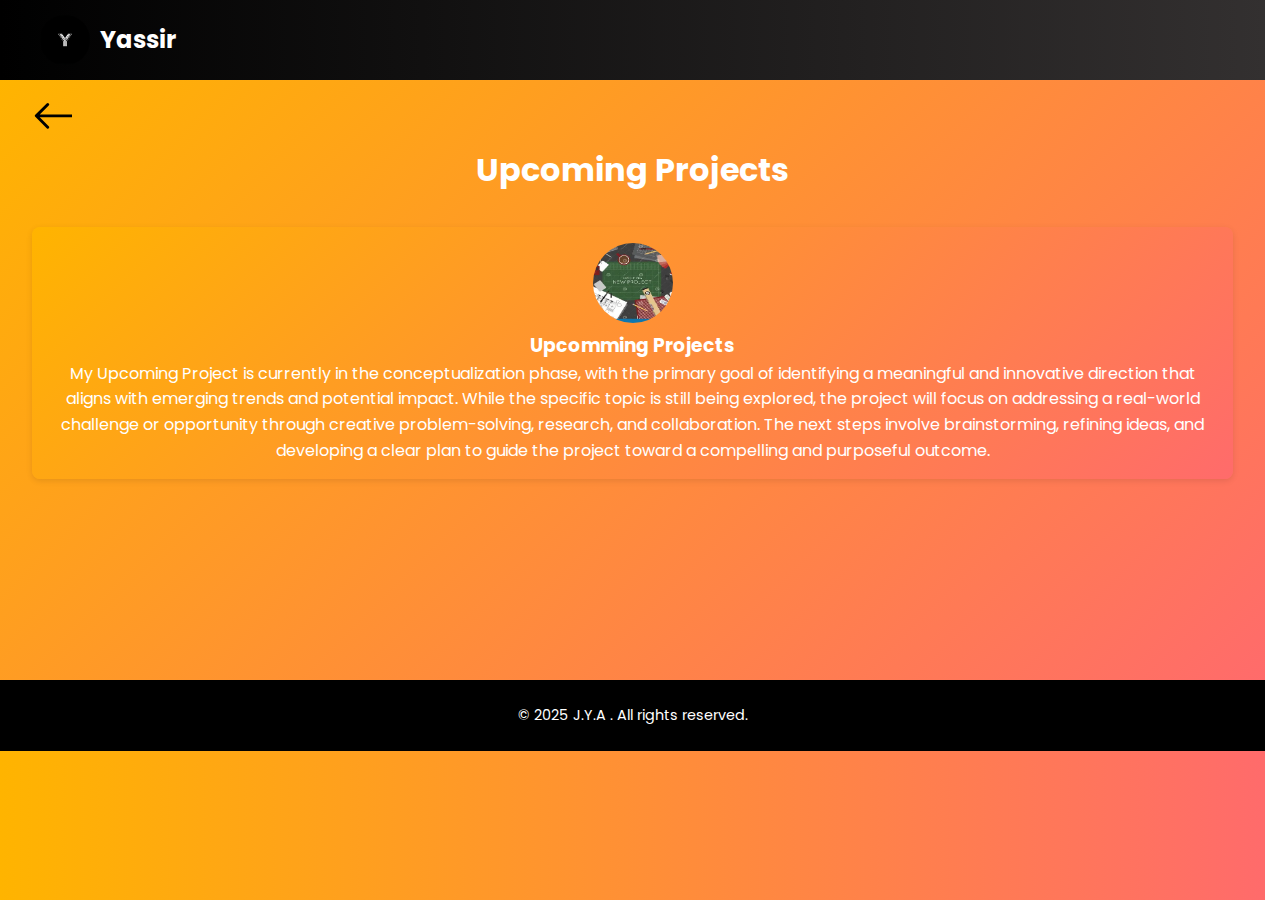
<file: html/9upcommingptoj.html>
<!DOCTYPE html>
<html lang="en">
<head>
  <meta charset="UTF-8">
  <meta name="viewport" content="width=device-width, initial-scale=1.0">
  <meta name="description" content="Portfolio of Yassir’s"/>
  <link rel="stylesheet" href="portolio_style.css">
  <link href="https://fonts.googleapis.com/css2?family=Poppins:wght@400;600&display=swap" rel="stylesheet">
  <title>Yassir's Portfolio-upcomingproject</title>
</head>
<body>
  <!-- header -->
  <header>
      <nav class="navbar">
        <div class="logo">
          <img src="me.png" alt="Logo" class="logo-img">
          <h1 class="text">Yassir</h1>
        </div>
      </nav>
  </header>
<!-- upcoming -->
  <section id="projects" class="projects">
    <div class="icon" style="position: absolute; margin-top: -4%;">
        <a href="4project.html">
      <svg xmlns="http://www.w3.org/2000/svg" width="40" height="40" fill="black" class="bi bi-arrow-left" viewBox="0 0 14 14">
        <path fill-rule="evenodd" d="M15 8a.5.5 0 0 0-.5-.5H2.707l3.147-3.146a.5.5 0 1 0-.708-.708l-4 4a.5.5 0 0 0 0 .708l4 4a.5.5 0 0 0 .708-.708L2.707 8.5H14.5A.5.5 0 0 0 15 8"/>
      </svg>
        </a>
    </div>
      <h1>Upcoming Projects</h1>
      <div class="project-grid">  
        <div class="project-card">
          <img src="comming.webp" alt="comingimage">
          <h3>Upcomming Projects</h3>
          <p>My Upcoming Project is currently in the conceptualization phase, with the primary goal of identifying a meaningful and innovative direction that aligns with emerging trends and potential impact. While the specific topic is still being explored, the project will focus on addressing a real-world challenge or opportunity through creative problem-solving, research, and collaboration. The next steps involve brainstorming, refining ideas, and developing a clear plan to guide the project toward a compelling and purposeful outcome.</p>
        </div>
      </div>
  </section>
     <!-- footer -->
  <footer>
    <p>© 2025 J.Y.A . All rights reserved.</p>
  </footer>
</body>
</html>
</file>
<file: portolio_style.css>
* {
  margin: 0;
  padding: 0;
  box-sizing: border-box;
}

html {
  scroll-behavior: smooth;
  overflow-y: scroll;
  scrollbar-gutter: stable;
}

body {
  font-family: 'Poppins', sans-serif;
  background: linear-gradient(to right, #ffb400, #ff6b6b);
  color: #fff;
  line-height: 1.6;
}
/* landing page */
.hero-land {
  display: flex;
  flex-direction: column;
  align-items: center;
  justify-content: center;
  text-align: center;
  min-height: 100vh;
  padding: 2rem;
  background: linear-gradient(to right, #ffb400, #ff6b6b);
}

.hero-land img {
  width: 160px;
  height: 160px;
  border-radius: 50%;
  object-fit: cover;
  box-shadow: 0 6px 20px rgba(0,0,0,0.1);
  margin-bottom: 1.5rem;
  transition: transform 0.3s ease;
}

.hero-land img:hover {
  transform: scale(1.05);
}

/* .typwrting{
  font-size: 2.5rem;
  margin-bottom: 0.5rem;
  border-right: .15em solid #111;
  white-space: nowrap;
  overflow: hidden;
  animation: typing 2s steps(20, end) infinite alternate, blink 0.5s step-end infinite;
}

@keyframes typing {
      from { width: 0 }
      to { width: 14ch }
    }

    @keyframes blink {
      50% { border-color: transparent }
    } */

.hero-land h1 {
  font-size: 2.5rem;
  margin-bottom: 0.5rem;

}

.hero-land h2 {
  font-weight: 500;
  color: #fff;
  margin-bottom: 1.5rem;
}

.hero-land p {
  max-width: 600px;
  color: #fff;
  line-height: 1.6;
  margin-bottom: 2rem;
}

.hero-buttons {
  display: flex;
  flex-wrap: wrap;
  justify-content: center;
  gap: 1rem;
}

.btn-pro, .btn-con {
  padding: 0.75rem 1.6rem;
  border-radius: 25px;
  text-decoration: none;
  font-weight: 600;
  transition: all 0.3s ease;
}

.btn-con {
  background-color: #333;
  color: #fff;
  border: 2px solid #333;
}

.btn-con:hover {
  background-color: transparent;
  color: #333;
}

.btn-pro {
  border: 2px solid #333;
  color: #333;
}

.btn-pro:hover {
  background-color: #333;
  color: #fff;
}

/* Make the navbar a flexible container */
.navbar-land {
  display: flex;
  justify-content: space-between; /* space between left and right parts */
  align-items: center;
  padding: 0 40px;
  background: linear-gradient(to right,black, #333030);
  height: 80px; /* adjust if needed */
}

/* Logo area (image + text) */
.logo-land {
  display: flex;
  align-items: center;
  gap: 10px; /* space between logo and text */
}

/* Style for the logo image */
.logo-img-land {
  height: 50px;
  width: auto;
  border-radius: 60px;
  transition: transform 0.3s ease;
}
.logo-img-land img {
  height: 500px;
  border-radius: 50px;
}

.logo-img-land:hover{
  transform: scale(1.1);
}


/* website title */
.text-land {
  font-size: 24px;
  margin: 0;
  font-weight: bold;
  color: #fff;
}

/* Navigation links */
.nav-links-land {
  display: flex;
  list-style: none;
  gap: 30px; /* space between each link */
  margin: 0;
  padding: 0;
  position: sticky;
  font-size: 20px;
}

/* Individual link styles */
.nav-links-land a {
  text-decoration: none;
  color: #333;
  font-weight: 500;
  transition: color 0.3s;
}

.nav-links-land a:hover,
.nav-links-land a.active {
  color: #1A3D7C;
}

.btn-nav-land{
  list-style: none;
  display: flex;
  justify-content: center;
  gap: 1rem;
}
.btn-nav-land {
  text-decoration: none;
  cursor: pointer;
}

.btn-nav-land .a{
  font-weight: 500;
  font-family: 'Poppins', sans-serif;
  font-size: 20px;
  text-decoration:none;
}

.btn-nav-land .a:hover{
   color: linear-gradient(135deg, #ffb400, #ff6b6b);
}
.nav-links-land a {
  color: hsl(0, 4%, 78%);
  text-decoration: none;
  font-weight: 500;
  transition: color 1s ease;
}

.nav-links-land a:hover {
  color: #1A3D7C;
}

/* Responsive */
@media (max-width: 600px) {
  .hero-land h1 {
    font-size: 2rem;
  }
  .hero-land h2 {
    font-size: 1.1rem;
  }
}

/* Make the navbar a flexible container */
.navbar {
  display: flex;
  justify-content: space-between; /* space between left and right parts */
  align-items: center;
  padding: 0 40px;
  background: linear-gradient(to right,black, #333030);
  height: 80px; /* adjust if needed */
}

/* Logo area (image + text) */
.logo {
  display: flex;
  align-items: center;
  gap: 10px; /* space between logo and text */
}

/* Style for the logo image */
.logo-img {
  height: 50px;
  width: auto;
  border-radius: 60px;
  transition: transform 0.3s ease;
}

.logo-img:hover{
  transform: scale(1.1);
}


/* website title */
.text {
  font-size: 24px;
  margin: 0;
  font-weight: bold;
  color: #fff;
}

/* Navigation links */
.nav-links {
  display: flex;
  list-style: none;
  gap: 30px; /* space between each link */
  margin: 0;
  padding: 0;
  position: sticky;
  font-size: 20px;
}

/* Individual link styles */
.nav-links a {
  text-decoration: none;
  color: #333;
  font-weight: 500;
  transition: color 0.3s;
}

.nav-links a:hover,
.nav-links a.active {
  color: #1A3D7C;
}

.btn-nav{
  list-style: none;
  display: flex;
  justify-content: center;
  gap: 1rem;
}
.btn-nav {
  text-decoration: none;
  cursor: pointer;
}

.btn-nav .a{
  font-weight: 500;
  font-family: 'Poppins', sans-serif;
  font-size: 20px;
  text-decoration:none;
}

.btn-nav .a:hover{
   color: linear-gradient(135deg, #ffb400, #ff6b6b);
}
.nav-links a {
  color: hsl(0, 4%, 78%);
  text-decoration: none;
  font-weight: 500;
  transition: color 1s ease;
}

.nav-links a:hover {
  color: #1A3D7C;
}

/* Hero */
.hero {
  text-align: center;
  padding: 100px 35px;
  background: linear-gradient(to right, #ffb400, #ff6b6b);
  color: #fff;
}

.hero span {
  color: #111;
}

.pic img{
  border-radius: 50px; 
  height: 200px;
}

.btn {
  display: inline-block;
  margin-top: 1.5rem;
  padding: 0.8rem 1.5rem;
  background: #000000;
  color: #fff;
  border-radius: 50px;
  text-decoration: none;
  transition: background 0.5s ease;
}

.btn:hover {
  background: #333;
}

.hero section {
  padding: 65px 35px;
  text-align: center;
}

/* Social Media Icons */
.social-links {
  margin: 1rem 0;
}

.social-links a {
  text-decoration: none;
  color: #fff;
  margin: 0 10px;
  font-size: 30px;
  transition: transform 1s, color 1s;
}

.social-links a:hover {
  transform: scale(1.2);
  color: #000000;
}

/* Footer */
footer {
  background: #000000;
  color: #fff;
  text-align: center;
  padding: 1.5rem;
  font-size: 0.9rem;
}

.nav-toggle {
  display: none;
  background: transparent;
  padding: 10px;
  border: none;
  cursor: pointer;
}

.bar {
  display: block;
  width: 25px;
  height: 3px;
  margin: 5px auto;
  background: #fff;
  transition: all 0.3s ease-in-out;
}

/* Responsive */
@media (max-width: 768px) {

  .navbar{
    backdrop-filter: none;
  }

  .nav-links {
    display: none;
    flex-direction: column;
    align-items: flex-start;
    gap: 1.7rem;
    position: absolute;
    height: 100vh;
    width: 250px;
    top: 0;
    right: 0;
    padding: 5rem 1.5rem;
    box-shadow: 0px 10px 10px rgb(0,0,0,.5);
    backdrop-filter: blur(10px);
  }

  .nav-links li a:hover{
    color:#1A3D7C;
  }

  .nav-links  a:hover,
  .nav-links  a:active{
    color: #000000;
  }

  .nav-links.active{
    display: flex;
  }

  .nav-toggle{
    display: block;
    z-index: 999;
  }

  .nav-toggle.active .bar:nth-child(2){
    opacity: 0;
  }

  .nav-toggle.active .bar:nth-child(1){
    transform: translateY(8px) rotate(45deg);
  }

  .nav-toggle.active .bar:nth-child(3){
    transform: translateY(-8px) rotate(-45deg);
  }
}

@media (max-width: 480px) {
  .navbar{
      padding: 0 1rem;
  }

  .logo {
    font-size: 1.7rem;
  }

  .navbar .nav-links li a {
    font-size: 1.2rem;
    padding: 3px 15px;
  }  
}

/* ========== About Page ========== */
.about-section {
  background: linear-gradient(to right, #ffb400, #ff6b6b);
  padding: 3rem 0;
  min-height: 600px; /*background adj*/
}

.about-container {
  display: flex;
  flex-wrap: wrap;
  align-items: center;
  gap: 2rem;    
}

.container-about-container{
  display: flex;
  flex-wrap: wrap;
  align-items: center;
  gap: 2rem;
}

.about-text {
  flex: 1;
  padding: 2rem;
}

.about-text h1 {
  margin-bottom: 1rem;
}

.about-text p {
  margin-bottom: 1rem;
  line-height: 1.6;
  color: #333;
}

.about-image {
  flex: 1;
  text-align: center;
  transition: transform 0.3s ease;
  padding: 50px;
}

.about-image img {
  width: 50%;
  border-radius: 90px;
  box-shadow: 0 4px 20px rgba(0,0,0,0.1);
}

.about-image:hover{
  transform: scale(1);
}
.btn-about {
  display: inline-block;
  margin-top: 1.5rem;
  padding: 0.8rem 1.5rem;
  background: #000000;
  color: #fff;
  border-radius: 10px;
  text-decoration: none;
  transition: background 0.5s ease;
}

.btn-about:hover {
  background: #333;
}

/* hobbies page */
.container-hob { 
  max-width: 1000px; 
  margin:4rem auto; padding:1rem; 
  text-align:center; 
  background: linear-gradient(to left, #ffb400, #ff6b6b);
  border-radius: 30px;
  box-shadow: 0 4px 15px rgba(255, 107, 107, 0.5);

}

.text-hob { 
  margin-bottom:2rem; 
}

.hobbies { 
  display:flex; 
  flex-wrap:wrap; 
  justify-content:center; 
  gap:2rem; 
}

.hobby-card { 
  background:#fff; 
  padding:2rem; 
  border-radius:12px; 
  box-shadow:0 4px 20px rgba(0,0,0,0.08); 
  width:200px; 
  transition: transform 0.3s; 
}

.hobby-card p {
  color: #333;
}

.hobby-card:hover { 
  transform: translateY(-10px); 
}

.hobby-card img { 
  width:80px; 
  height:80px;
  margin-bottom:1rem;
  border-radius: 20px; 
}

.hobby-card p { 
  margin:0; 
}

  /* skills style */
.container-skills { 
  max-width: 1000px; 
  margin:4rem auto; 
  padding:1rem; 
  background: linear-gradient(to left, #ffb400, #ff6b6b);
  border-radius: 20px;
}

.skill-test h1 { 
  text-align:center; 
  margin-bottom:2rem; 
}

.skill { 
  margin-bottom:1.5rem; 
}

.skill-name { 
  font-weight:600; 
  margin-bottom:0.5rem; 
}

.skill-bar {
  background:#e0e0e0; 
  border-radius:20px; 
  overflow:hidden; 
}

.skill-fill { 
  height:20px; 
  width:0%; 
  border-radius:20px; 
  transition: width 1s; 
}

/* ========== Contact Page ========== */
.contact-section {
  display: flex;
  align-items: center;
  justify-content: center;
  min-height: 85vh;
  background: linear-gradient(to right, #ffb400, #ff6b6b);
}

.contact-box {
  background: hsl(0, 2%, 41%);
  padding: 3rem;
  border-radius: 12px;
  box-shadow: 0 4px 20px rgba(0,0,0,0.1);
  max-width: 500px;
  width: 100%;
  margin-top: 3rem;
  margin-bottom: 3rem;
  margin-right: 3rem;
  margin-left: 2rem;
}

.contact-box h2 {
  text-align: center;
  margin-bottom: 1rem;
}

.contact-box p {
  text-align: center;
  color: #333;
  margin-bottom: 2rem;
}

input[type="text"] {
  background-color: lab(79.71% 2.44 0.86);
}

input[type="email"] {
  background-color: lab(79.71% 2.44 0.86);
}

textarea {
  background-color: lab(79.71% 2.44 0.86);
}
.contact-box .form-group {
  margin-bottom: 1rem;
}

.contact-box label {
  display: block;
  font-weight: 600;
  margin-bottom: 0.5rem;
}

.contact-box input,
.contact-box textarea {
  width: 100%;
  padding: 0.6rem;
  border: 1px solid #333;
  border-radius: 8px;
  outline: none;
  font-size: 1rem;
}

.contact-box input:focus,
.contact-box textarea:focus {
  border-color: #ffb400;
}

.contact-box .btn {
  width: 100%;
  text-align: center;
  margin-top: 1rem;
}

.error {
  color: red;
  font-size: 0.9rem;
  margin-top: 5px;
}
input.error-border,
textarea.error-border {
  border: 2px solid red;
}

/* Projects */
.projects {
  padding: 4rem 2rem;
  text-align: center;
  background: linear-gradient(135deg, #ffb400, #ff6b6b);
  min-height: 600px;
}

.project-grid {
  display: grid;
  gap: 2rem;
  grid-template-columns: repeat(auto-fit, minmax(250px, 1fr));
  margin-top: 2rem;
}

.project-card {
  background: linear-gradient(135deg, #ffb400, #ff6b6b);
  padding: 1rem;
  border-radius: 8px;
  box-shadow: 0 2px 6px rgba(0,0,0,0.1);
  transition: transform 0.3s;
}

.project-card:hover {
  transform: translateY(-5px);
  cursor: pointer;
}

/* project=img */
.project-card img{
  border-radius: 40px;
  height: 80px;
  width: 80px;
}

.project-grid a{
  text-decoration: none;
  color: #000000;
}

/* Projects-current */
.projects-current {
  padding: 4rem 2rem;
  text-align: center;
  background: linear-gradient(135deg, #ffb400, #ff6b6b);
  min-height: 600px;
}

.project-grid-current {
  display: grid;
  gap: 2rem;
  grid-template-columns: repeat(auto-fit, minmax(250px, 1fr));
  margin-top: 2rem;
}

.project-card-current {
  background: linear-gradient(135deg, #ffb400, #ff6b6b);
  padding: 1rem;
  border-radius: 8px;
  padding: 1.5rem 2rem;
  box-shadow: 0 2px 6px rgba(0,0,0,0.1);
  transition: transform 0.3s;
}

.project-card-current:hover {
  transform: translateY(-5px);
  cursor: pointer;
}

/* project=img */
.project-card-current img{
  border-radius: 40px;
  height: 80px;
  width: 80px;
}

.project-grid-current a{
  text-decoration: none;
  color: #000000;
}

/* ========== Gallery Section (About + Gallery) ========== */
.gallery-section {
  background: linear-gradient(to right, #ffb400, #ff6b6b);
  padding: 3rem 0;
  min-height: 500px;
}

.gal-section{
  min-height: 500px;
}

.gallery-section h2 {
  text-align: center;
  margin-bottom: 1rem;
}

.gallery-intro {
  text-align: center;
  color: #333;
  margin-bottom: 2rem;
}

/* .image-grid {
  display: grid;
  grid-template-columns: repeat(auto-fit, minmax(180px, 1fr));
  gap: 1rem;
  margin: 0;
  padding: 0;
}

.image-grid img {
  width: 100%;
  border-radius: 10px;
  box-shadow: 0 2px 10px rgba(0,0,0,0.1);
  transition: transform 0.3s ease;
  object-fit: cover;
} */

.image-grid {
  display: grid;
  grid-template-columns: repeat(auto-fit, minmax(250px, 1fr));
  gap: 1.5rem;
  padding: 15px;
}

.image-grid img {
  width: 100%;
  height: 250px;
  object-fit: cover;
  border-radius: 14px;
  transition: transform .3s, box-shadow .3s;
}


.image-grid img:hover {
  transform: scale(1.05);
  box-shadow: 0 8px 25px rgba(0,0,0,0.25);
}

/* Profile Section */
.profile-section {
  max-width: 1100px;
  margin: 80px auto;
  display: grid;
  grid-template-columns: 1fr 1.5fr;
  gap: 2rem;
  align-items: center;
  background: linear-gradient(to left, #ffb400, #ff6b6b);
  border-radius: 16px;
  box-shadow: 0 6px 20px rgba(0, 0, 0, 0.08);
  padding: 3rem;
}

.profile-section img {
  width: 100%;
  max-width: 300px;
  border-radius: 20px;
  box-shadow: 0 4px 15px rgba(0, 0, 0, 0.1);
  transition: transform 0.3s ease;
}

.profile-section img:hover {
  transform: scale(1.03);
}

.profile-info h2 {
  font-size: 2rem;
  margin-bottom: 0.5rem;
}

.profile-info .role {
  font-weight: 500;
  color: #777;
  margin-bottom: 1rem;
}

.profile-info p {
  line-height: 1.6;
  color: #444;
  margin-bottom: 1rem;
}

.profile-details {
  margin: 1rem 0;
  color: #333;
}

.profile-details p {
  margin: 0.4rem 0;
}

.skills {
  margin-top: 1.5rem;
}

.skills h3 {
  margin-bottom: 0.6rem;
}

.skills-list {
  display: flex;
  flex-wrap: wrap;
  gap: 0.5rem;
  list-style: none;
  padding: 0;
}

.skills-list li {
  background: #f1f1f1;
  padding: 0.4rem 0.9rem;
  border-radius: 25px;
  font-size: 0.9rem;
  color: #333;
  border: 1px solid #ddd;
}

.btn-outline {
  display: inline-block;
  margin-top: 1.5rem;
  border: 2px solid #333;
  color: #333;
  padding: 0.6rem 1.2rem;
  border-radius: 25px;
  text-decoration: none;
  transition: all 0.3s ease;
  font-weight: 500;
}

.btn-outline:hover {
  background: #333;
color: #fff;
    }

/* Responsive */
@media (max-width: 850px) {
  .profile-section {
    grid-template-columns: 1fr;
    text-align: center;
    padding: 2rem;
  }
  .profile-section img {
    margin: 0 auto 1.5rem;
  }
}
</file>
<file: html/portolio_style.css>
* {
  margin: 0;
  padding: 0;
  box-sizing: border-box;
}

html {
  scroll-behavior: smooth;
  overflow-y: scroll;
  scrollbar-gutter: stable;
}

body {
  font-family: 'Poppins', sans-serif;
  background: linear-gradient(to right, #ffb400, #ff6b6b);
  color: #fff;
  line-height: 1.6;
}
/* landing page */
.hero-land {
  display: flex;
  flex-direction: column;
  align-items: center;
  justify-content: center;
  text-align: center;
  min-height: 100vh;
  padding: 2rem;
  background: linear-gradient(to right, #ffb400, #ff6b6b);
}

.hero-land img {
  width: 160px;
  height: 160px;
  border-radius: 50%;
  object-fit: cover;
  box-shadow: 0 6px 20px rgba(0,0,0,0.1);
  margin-bottom: 1.5rem;
  transition: transform 0.3s ease;
}

.hero-land img:hover {
  transform: scale(1.05);
}

/* .typwrting{
  font-size: 2.5rem;
  margin-bottom: 0.5rem;
  border-right: .15em solid #111;
  white-space: nowrap;
  overflow: hidden;
  animation: typing 2s steps(20, end) infinite alternate, blink 0.5s step-end infinite;
}

@keyframes typing {
      from { width: 0 }
      to { width: 14ch }
    }

    @keyframes blink {
      50% { border-color: transparent }
    } */

.hero-land h1 {
  font-size: 2.5rem;
  margin-bottom: 0.5rem;

}

.hero-land h2 {
  font-weight: 500;
  color: #fff;
  margin-bottom: 1.5rem;
}

.hero-land p {
  max-width: 600px;
  color: #fff;
  line-height: 1.6;
  margin-bottom: 2rem;
}

.hero-buttons {
  display: flex;
  flex-wrap: wrap;
  justify-content: center;
  gap: 1rem;
}

.btn-pro, .btn-con {
  padding: 0.75rem 1.6rem;
  border-radius: 25px;
  text-decoration: none;
  font-weight: 600;
  transition: all 0.3s ease;
}

.btn-con {
  background-color: #333;
  color: #fff;
  border: 2px solid #333;
}

.btn-con:hover {
  background-color: transparent;
  color: #333;
}

.btn-pro {
  border: 2px solid #333;
  color: #333;
}

.btn-pro:hover {
  background-color: #333;
  color: #fff;
}

/* Make the navbar a flexible container */
.navbar-land {
  display: flex;
  justify-content: space-between; /* space between left and right parts */
  align-items: center;
  padding: 0 40px;
  background: linear-gradient(to right,black, #333030);
  height: 80px; /* adjust if needed */
}

/* Logo area (image + text) */
.logo-land {
  display: flex;
  align-items: center;
  gap: 10px; /* space between logo and text */
}

/* Style for the logo image */
.logo-img-land {
  height: 50px;
  width: auto;
  border-radius: 60px;
  transition: transform 0.3s ease;
}
.logo-img-land img {
  height: 500px;
  border-radius: 50px;
}

.logo-img-land:hover{
  transform: scale(1.1);
}


/* website title */
.text-land {
  font-size: 24px;
  margin: 0;
  font-weight: bold;
  color: #fff;
}

/* Navigation links */
.nav-links-land {
  display: flex;
  list-style: none;
  gap: 30px; /* space between each link */
  margin: 0;
  padding: 0;
  position: sticky;
  font-size: 20px;
}

/* Individual link styles */
.nav-links-land a {
  text-decoration: none;
  color: #333;
  font-weight: 500;
  transition: color 0.3s;
}

.nav-links-land a:hover,
.nav-links-land a.active {
  color: #1A3D7C;
}

.btn-nav-land{
  list-style: none;
  display: flex;
  justify-content: center;
  gap: 1rem;
}
.btn-nav-land {
  text-decoration: none;
  cursor: pointer;
}

.btn-nav-land .a{
  font-weight: 500;
  font-family: 'Poppins', sans-serif;
  font-size: 20px;
  text-decoration:none;
}

.btn-nav-land .a:hover{
   color: linear-gradient(135deg, #ffb400, #ff6b6b);
}
.nav-links-land a {
  color: hsl(0, 4%, 78%);
  text-decoration: none;
  font-weight: 500;
  transition: color 1s ease;
}

.nav-links-land a:hover {
  color: #1A3D7C;
}

/* Responsive */
@media (max-width: 600px) {
  .hero-land h1 {
    font-size: 2rem;
  }
  .hero-land h2 {
    font-size: 1.1rem;
  }
}

/* Make the navbar a flexible container */
.navbar {
  display: flex;
  justify-content: space-between; /* space between left and right parts */
  align-items: center;
  padding: 0 40px;
  background: linear-gradient(to right,black, #333030);
  height: 80px; /* adjust if needed */
}

/* Logo area (image + text) */
.logo {
  display: flex;
  align-items: center;
  gap: 10px; /* space between logo and text */
}

/* Style for the logo image */
.logo-img {
  height: 50px;
  width: auto;
  border-radius: 60px;
  transition: transform 0.3s ease;
}

.logo-img:hover{
  transform: scale(1.1);
}


/* website title */
.text {
  font-size: 24px;
  margin: 0;
  font-weight: bold;
  color: #fff;
}

/* Navigation links */
.nav-links {
  display: flex;
  list-style: none;
  gap: 30px; /* space between each link */
  margin: 0;
  padding: 0;
  position: sticky;
  font-size: 20px;
}

/* Individual link styles */
.nav-links a {
  text-decoration: none;
  color: #333;
  font-weight: 500;
  transition: color 0.3s;
}

.nav-links a:hover,
.nav-links a.active {
  color: #1A3D7C;
}

.btn-nav{
  list-style: none;
  display: flex;
  justify-content: center;
  gap: 1rem;
}
.btn-nav {
  text-decoration: none;
  cursor: pointer;
}

.btn-nav .a{
  font-weight: 500;
  font-family: 'Poppins', sans-serif;
  font-size: 20px;
  text-decoration:none;
}

.btn-nav .a:hover{
   color: linear-gradient(135deg, #ffb400, #ff6b6b);
}
.nav-links a {
  color: hsl(0, 4%, 78%);
  text-decoration: none;
  font-weight: 500;
  transition: color 1s ease;
}

.nav-links a:hover {
  color: #1A3D7C;
}

/* Hero */
.hero {
  text-align: center;
  padding: 100px 35px;
  background: linear-gradient(to right, #ffb400, #ff6b6b);
  color: #fff;
}

.hero span {
  color: #111;
}

.pic img{
  border-radius: 50px; 
  height: 200px;
}

.btn {
  display: inline-block;
  margin-top: 1.5rem;
  padding: 0.8rem 1.5rem;
  background: #000000;
  color: #fff;
  border-radius: 50px;
  text-decoration: none;
  transition: background 0.5s ease;
}

.btn:hover {
  background: #333;
}

.hero section {
  padding: 65px 35px;
  text-align: center;
}

/* Social Media Icons */
.social-links {
  margin: 1rem 0;
}

.social-links a {
  text-decoration: none;
  color: #fff;
  margin: 0 10px;
  font-size: 30px;
  transition: transform 1s, color 1s;
}

.social-links a:hover {
  transform: scale(1.2);
  color: #000000;
}

/* Footer */
footer {
  background: #000000;
  color: #fff;
  text-align: center;
  padding: 1.5rem;
  font-size: 0.9rem;
}

.nav-toggle {
  display: none;
  background: transparent;
  padding: 10px;
  border: none;
  cursor: pointer;
}

.bar {
  display: block;
  width: 25px;
  height: 3px;
  margin: 5px auto;
  background: #fff;
  transition: all 0.3s ease-in-out;
}

/* Responsive */
@media (max-width: 768px) {

  .navbar{
    backdrop-filter: none;
  }

  .nav-links {
    display: none;
    flex-direction: column;
    align-items: flex-start;
    gap: 1.7rem;
    position: absolute;
    height: 100vh;
    width: 250px;
    top: 0;
    right: 0;
    padding: 5rem 1.5rem;
    box-shadow: 0px 10px 10px rgb(0,0,0,.5);
    backdrop-filter: blur(10px);
  }

  .nav-links li a:hover{
    color:#1A3D7C;
  }

  .nav-links  a:hover,
  .nav-links  a:active{
    color: #000000;
  }

  .nav-links.active{
    display: flex;
  }

  .nav-toggle{
    display: block;
    z-index: 999;
  }

  .nav-toggle.active .bar:nth-child(2){
    opacity: 0;
  }

  .nav-toggle.active .bar:nth-child(1){
    transform: translateY(8px) rotate(45deg);
  }

  .nav-toggle.active .bar:nth-child(3){
    transform: translateY(-8px) rotate(-45deg);
  }
}

@media (max-width: 480px) {
  .navbar{
      padding: 0 1rem;
  }

  .logo {
    font-size: 1.7rem;
  }

  .navbar .nav-links li a {
    font-size: 1.2rem;
    padding: 3px 15px;
  }  
}

/* ========== About Page ========== */
.about-section {
  background: linear-gradient(to right, #ffb400, #ff6b6b);
  padding: 3rem 0;
  min-height: 600px; /*background adj*/
}

.about-container {
  display: flex;
  flex-wrap: wrap;
  align-items: center;
  gap: 2rem;    
}

.container-about-container{
  display: flex;
  flex-wrap: wrap;
  align-items: center;
  gap: 2rem;
}

.about-text {
  flex: 1;
  padding: 2rem;
}

.about-text h1 {
  margin-bottom: 1rem;
}

.about-text p {
  margin-bottom: 1rem;
  line-height: 1.6;
  color: #333;
}

.about-image {
  flex: 1;
  text-align: center;
  transition: transform 0.3s ease;
  padding: 50px;
}

.about-image img {
  width: 50%;
  border-radius: 90px;
  box-shadow: 0 4px 20px rgba(0,0,0,0.1);
}

.about-image:hover{
  transform: scale(1);
}
.btn-about {
  display: inline-block;
  margin-top: 1.5rem;
  padding: 0.8rem 1.5rem;
  background: #000000;
  color: #fff;
  border-radius: 10px;
  text-decoration: none;
  transition: background 0.5s ease;
}

.btn-about:hover {
  background: #333;
}

/* hobbies page */
.container-hob { 
  max-width: 1000px; 
  margin:4rem auto; padding:1rem; 
  text-align:center; 
  background: linear-gradient(to left, #ffb400, #ff6b6b);
  border-radius: 30px;
  box-shadow: 0 4px 15px rgba(255, 107, 107, 0.5);

}

.text-hob { 
  margin-bottom:2rem; 
}

.hobbies { 
  display:flex; 
  flex-wrap:wrap; 
  justify-content:center; 
  gap:2rem; 
}

.hobby-card { 
  background:#fff; 
  padding:2rem; 
  border-radius:12px; 
  box-shadow:0 4px 20px rgba(0,0,0,0.08); 
  width:200px; 
  transition: transform 0.3s; 
}

.hobby-card p {
  color: #333;
}

.hobby-card:hover { 
  transform: translateY(-10px); 
}

.hobby-card img { 
  width:80px; 
  height:80px;
  margin-bottom:1rem;
  border-radius: 20px; 
}

.hobby-card p { 
  margin:0; 
}

  /* skills style */
.container-skills { 
  max-width: 1000px; 
  margin:4rem auto; 
  padding:1rem; 
  background: linear-gradient(to left, #ffb400, #ff6b6b);
  border-radius: 20px;
}

.skill-test h1 { 
  text-align:center; 
  margin-bottom:2rem; 
}

.skill { 
  margin-bottom:1.5rem; 
}

.skill-name { 
  font-weight:600; 
  margin-bottom:0.5rem; 
}

.skill-bar {
  background:#e0e0e0; 
  border-radius:20px; 
  overflow:hidden; 
}

.skill-fill { 
  height:20px; 
  width:0%; 
  border-radius:20px; 
  transition: width 1s; 
}

/* ========== Contact Page ========== */
.contact-section {
  display: flex;
  align-items: center;
  justify-content: center;
  min-height: 85vh;
  background: linear-gradient(to right, #ffb400, #ff6b6b);
}

.contact-box {
  background: hsl(0, 2%, 41%);
  padding: 3rem;
  border-radius: 12px;
  box-shadow: 0 4px 20px rgba(0,0,0,0.1);
  max-width: 500px;
  width: 100%;
  margin-top: 3rem;
  margin-bottom: 3rem;
  margin-right: 3rem;
  margin-left: 2rem;
}

.contact-box h2 {
  text-align: center;
  margin-bottom: 1rem;
}

.contact-box p {
  text-align: center;
  color: #333;
  margin-bottom: 2rem;
}

input[type="text"] {
  background-color: lab(79.71% 2.44 0.86);
}

input[type="email"] {
  background-color: lab(79.71% 2.44 0.86);
}

textarea {
  background-color: lab(79.71% 2.44 0.86);
}
.contact-box .form-group {
  margin-bottom: 1rem;
}

.contact-box label {
  display: block;
  font-weight: 600;
  margin-bottom: 0.5rem;
}

.contact-box input,
.contact-box textarea {
  width: 100%;
  padding: 0.6rem;
  border: 1px solid #333;
  border-radius: 8px;
  outline: none;
  font-size: 1rem;
}

.contact-box input:focus,
.contact-box textarea:focus {
  border-color: #ffb400;
}

.contact-box .btn {
  width: 100%;
  text-align: center;
  margin-top: 1rem;
}

.error {
  color: red;
  font-size: 0.9rem;
  margin-top: 5px;
}
input.error-border,
textarea.error-border {
  border: 2px solid red;
}

/* Projects */
.projects {
  padding: 4rem 2rem;
  text-align: center;
  background: linear-gradient(135deg, #ffb400, #ff6b6b);
  min-height: 600px;
}

.project-grid {
  display: grid;
  gap: 2rem;
  grid-template-columns: repeat(auto-fit, minmax(250px, 1fr));
  margin-top: 2rem;
}

.project-card {
  background: linear-gradient(135deg, #ffb400, #ff6b6b);
  padding: 1rem;
  border-radius: 8px;
  box-shadow: 0 2px 6px rgba(0,0,0,0.1);
  transition: transform 0.3s;
}

.project-card:hover {
  transform: translateY(-5px);
  cursor: pointer;
}

/* project=img */
.project-card img{
  border-radius: 40px;
  height: 80px;
  width: 80px;
}

.project-grid a{
  text-decoration: none;
  color: #000000;
}

/* Projects-current */
.projects-current {
  padding: 4rem 2rem;
  text-align: center;
  background: linear-gradient(135deg, #ffb400, #ff6b6b);
  min-height: 600px;
}

.project-grid-current {
  display: grid;
  gap: 2rem;
  grid-template-columns: repeat(auto-fit, minmax(250px, 1fr));
  margin-top: 2rem;
}

.project-card-current {
  background: linear-gradient(135deg, #ffb400, #ff6b6b);
  padding: 1rem;
  border-radius: 8px;
  padding: 1.5rem 2rem;
  box-shadow: 0 2px 6px rgba(0,0,0,0.1);
  transition: transform 0.3s;
}

.project-card-current:hover {
  transform: translateY(-5px);
  cursor: pointer;
}

/* project=img */
.project-card-current img{
  border-radius: 40px;
  height: 80px;
  width: 80px;
}

.project-grid-current a{
  text-decoration: none;
  color: #000000;
}

/* ========== Gallery Section (About + Gallery) ========== */
.gallery-section {
  background: linear-gradient(to right, #ffb400, #ff6b6b);
  padding: 3rem 0;
  min-height: 500px;
}

.gal-section{
  min-height: 500px;
}

.gallery-section h2 {
  text-align: center;
  margin-bottom: 1rem;
}

.gallery-intro {
  text-align: center;
  color: #333;
  margin-bottom: 2rem;
}

/* .image-grid {
  display: grid;
  grid-template-columns: repeat(auto-fit, minmax(180px, 1fr));
  gap: 1rem;
  margin: 0;
  padding: 0;
}

.image-grid img {
  width: 100%;
  border-radius: 10px;
  box-shadow: 0 2px 10px rgba(0,0,0,0.1);
  transition: transform 0.3s ease;
  object-fit: cover;
} */

.image-grid {
  display: grid;
  grid-template-columns: repeat(auto-fit, minmax(250px, 1fr));
  gap: 1.5rem;
  padding: 15px;
}

.image-grid img {
  width: 100%;
  height: 250px;
  object-fit: cover;
  border-radius: 14px;
  transition: transform .3s, box-shadow .3s;
}


.image-grid img:hover {
  transform: scale(1.05);
  box-shadow: 0 8px 25px rgba(0,0,0,0.25);
}

/* Profile Section */
.profile-section {
  max-width: 1100px;
  margin: 80px auto;
  display: grid;
  grid-template-columns: 1fr 1.5fr;
  gap: 2rem;
  align-items: center;
  background: linear-gradient(to left, #ffb400, #ff6b6b);
  border-radius: 16px;
  box-shadow: 0 6px 20px rgba(0, 0, 0, 0.08);
  padding: 3rem;
}

.profile-section img {
  width: 100%;
  max-width: 300px;
  border-radius: 20px;
  box-shadow: 0 4px 15px rgba(0, 0, 0, 0.1);
  transition: transform 0.3s ease;
}

.profile-section img:hover {
  transform: scale(1.03);
}

.profile-info h2 {
  font-size: 2rem;
  margin-bottom: 0.5rem;
}

.profile-info .role {
  font-weight: 500;
  color: #777;
  margin-bottom: 1rem;
}

.profile-info p {
  line-height: 1.6;
  color: #444;
  margin-bottom: 1rem;
}

.profile-details {
  margin: 1rem 0;
  color: #333;
}

.profile-details p {
  margin: 0.4rem 0;
}

.skills {
  margin-top: 1.5rem;
}

.skills h3 {
  margin-bottom: 0.6rem;
}

.skills-list {
  display: flex;
  flex-wrap: wrap;
  gap: 0.5rem;
  list-style: none;
  padding: 0;
}

.skills-list li {
  background: #f1f1f1;
  padding: 0.4rem 0.9rem;
  border-radius: 25px;
  font-size: 0.9rem;
  color: #333;
  border: 1px solid #ddd;
}

.btn-outline {
  display: inline-block;
  margin-top: 1.5rem;
  border: 2px solid #333;
  color: #333;
  padding: 0.6rem 1.2rem;
  border-radius: 25px;
  text-decoration: none;
  transition: all 0.3s ease;
  font-weight: 500;
}

.btn-outline:hover {
  background: #333;
color: #fff;
    }

/* Responsive */
@media (max-width: 850px) {
  .profile-section {
    grid-template-columns: 1fr;
    text-align: center;
    padding: 2rem;
  }
  .profile-section img {
    margin: 0 auto 1.5rem;
  }
}
</file>
